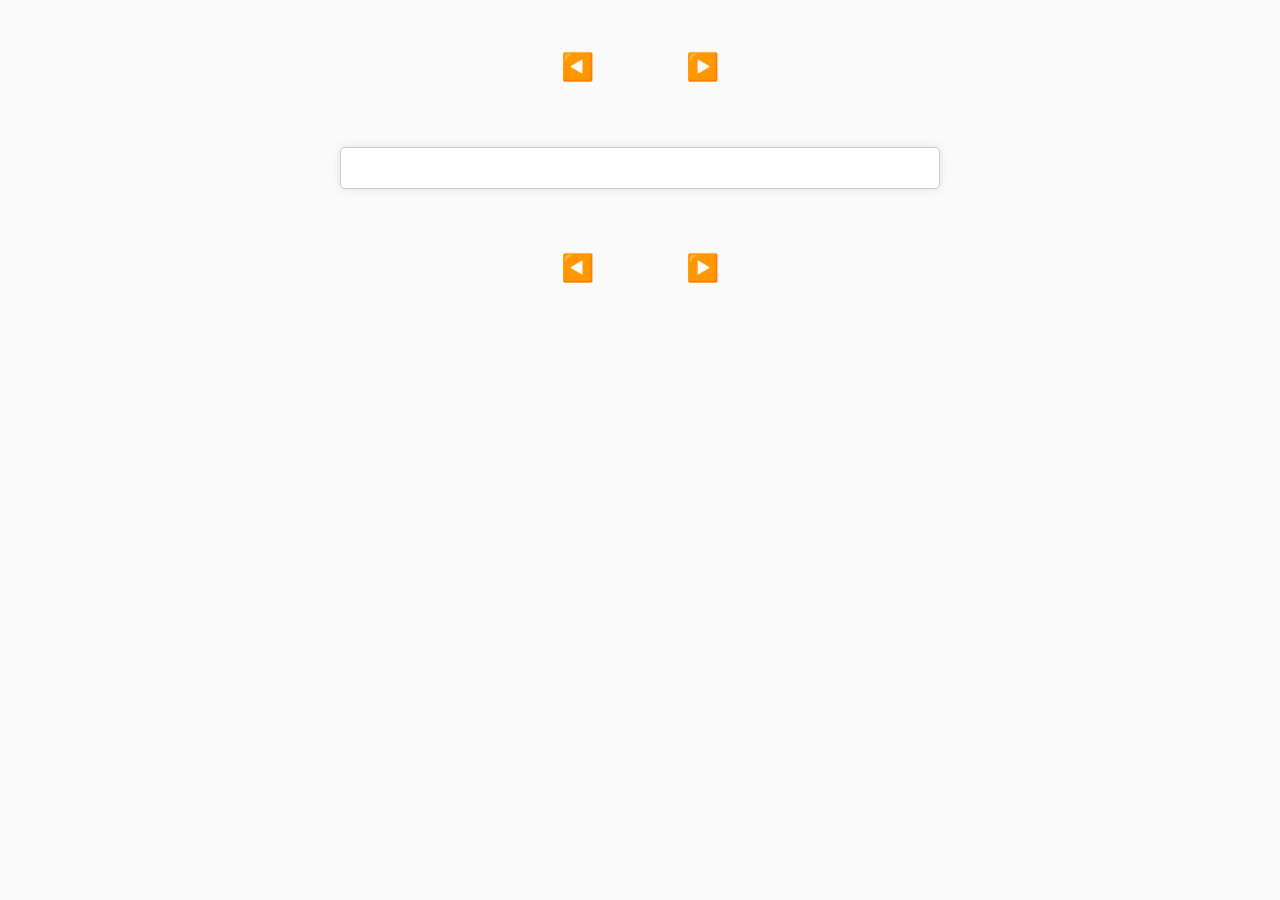
<file: bible/index.html>
<!DOCTYPE html>
<html lang="en">
<head>
    <meta charset="UTF-8">
    <meta name="viewport" content="width=device-width, user-scalable=no">
    <meta http-equiv="X-UA-Compatible" content="ie=edge" />
    <meta http-equiv="Cache-Control" content="no-cache, no-store, must-revalidate">
    <meta http-equiv="Pragma" content="no-cache">
    <meta http-equiv="Expires" content="0">
    <meta name="description" content="Библия.">
    <meta name="keywords" content="библия, javascript">
    <meta name="author" content="Kirill Savin">
    <meta property="og:title" content="Библия." />
    <meta property="og:description" content="Библия." />
    <meta property="og:image" content="https://savinkirillnick.github.io/bible/logo.jpg" />
    <meta property="og:url" content="https://savinkirillnick.github.io/bible/" />
    <meta property="og:type" content="website" />
    <meta name="twitter:card" content="summary_large_image" />
    <meta name="twitter:title" content="Библия." />
    <meta name="twitter:description" content="Библия." />
    <meta name="twitter:image" content="https://savinkirillnick.github.io/bible/logo.jpg" />
    <link rel="icon" type="image/png" href="https://savinkirillnick.github.io/bible/logo.jpg">
    <title>Библия на русском</title>
    <style>
        body {
            font-family: Arial, sans-serif;
            background-color: #fafafa;
            color: #333;
            text-align: center;
        }
        p {
            padding: 5px;
        }
        i {
            color: #666;
        }
        .screen {
            position: relative;
            max-width: 600px;
            left: 50%;
            transform: translate(-50%, 0%);
        }
        .num {
            font-size: 0.6em;
            color: #666;
            vertical-align: text-top;
        }
        .content {
            max-width: 600px;
            margin: 20px auto;
            padding: 20px;
            border: 1px solid #ccc;
            border-radius: 5px;
            background-color: white;
            box-shadow: 0 0 10px rgba(0, 0, 0, 0.1);
            text-align: left;
        }
        .controls button {
            margin: 5px;
            padding: 3vw;
            background: transparent;
            border: 0;
            font-size: min(20pt, 5vw);
            cursor: pointer;
            transition: all 0.3s ease-in-out;
        }
    </style>
    <script src="main.js"></script>
</head>
<body>

<div class="screen">
    <div class="controls top-controls">
        <button onclick="previousChapter()">◀️</button>
        <button onclick="nextChapter()">▶️</button>
    </div>
    <div class="content" id="content">

    </div>
    <div class="controls bottom-controls">
        <button onclick="previousChapter()">◀️</button>
        <button onclick="nextChapter()">▶️</button>
    </div>
</div>
<script type="text/javascript">

// Создаем экземпляр книги
const bible = new Book();

// Использование с async/await
async function displayChapter() {
  try {
    const text = await bible.showText('syno', 'byt', 0);
    document.getElementById('content').innerHTML = text;
    
    // Получаем информацию о книге
    const info = bible.getBookInfo();
    console.log('Информация о книге:', info);
    
    // Получаем список глав
    const chapters = await bible.getChaptersList();
    console.log('Доступные главы:', chapters);
    
  } catch (error) {
    console.error('Ошибка:', error);
  }
}

// Смена перевода
async function changeTranslation(newTranslation) {
  const text = await bible.showText(newTranslation, bible.book, bible.chapter);
  document.getElementById('content').innerHTML = text;
}

// Смена книги
async function changeBook(newBook) {
  const text = await bible.showText(bible.translate, newBook, '1');
  document.getElementById('content').innerHTML = text;
}

// Смена главы
async function changeChapter(newChapter) {
  const text = await bible.showText(bible.translate, bible.book, newChapter);
  document.getElementById('content').innerHTML = text;
}

// Навигация по главам
async function nextChapter() {
  const text = await bible.nextChapter();
  if (text) {
    document.getElementById('content').innerHTML = text;
  }
}

async function previousChapter() {
  const text = await bible.previousChapter();
  if (text) {
    document.getElementById('content').innerHTML = text;
  }
}

displayChapter();
</script>
</body>
</html>
</file>
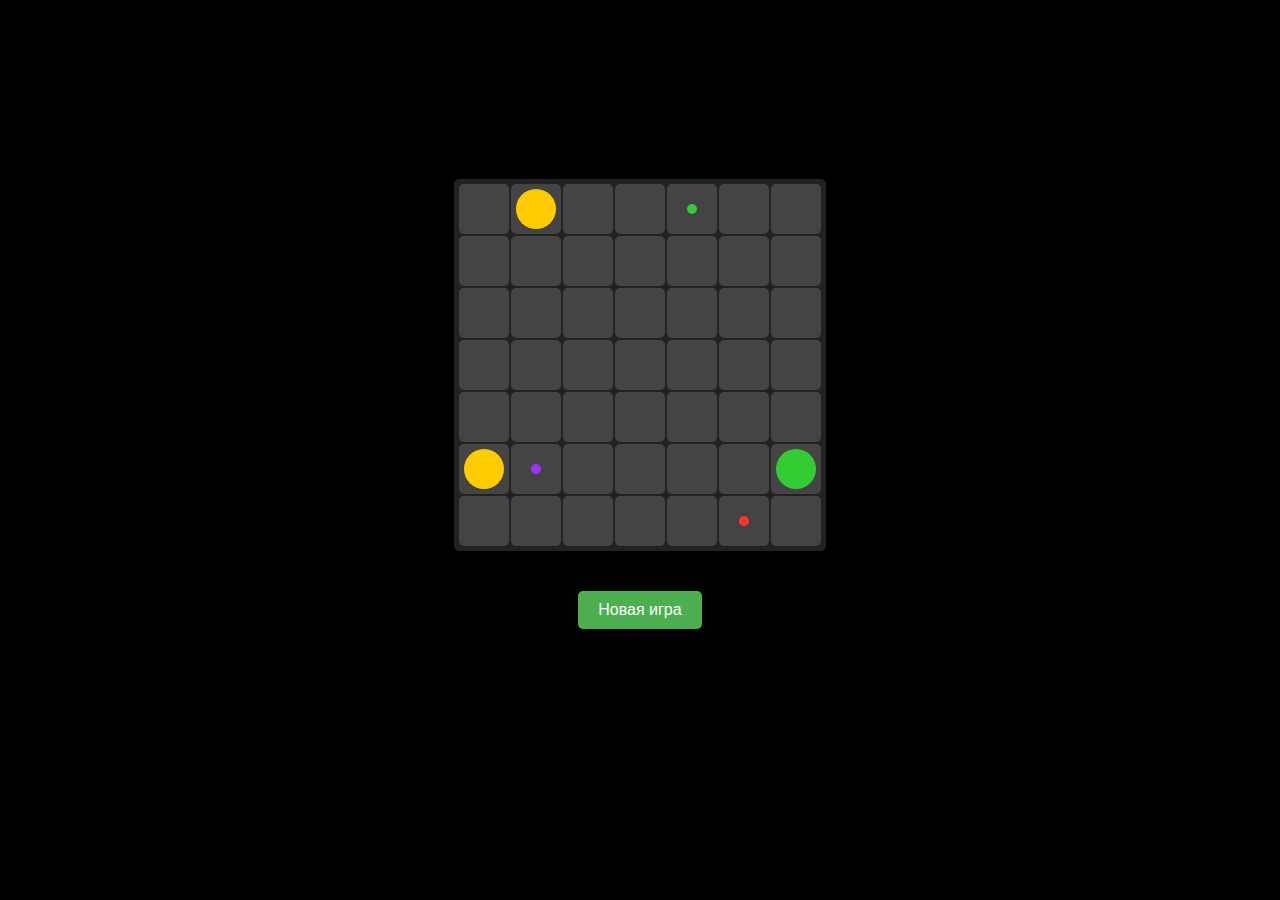
<file: color-balls/index.html>
<!DOCTYPE html>
<html lang="ru">
<head>
    <meta charset="UTF-8">
    <meta name="viewport" content="width=device-width, initial-scale=1.0">
    <title>Color balls</title>
    <style>
        body {
            font-family: Arial, sans-serif;
            display: flex;
            flex-direction: column;
            align-items: center;
            background-color: #000;
            padding: 20px;
        }
        
        .game-container {
            display: flex;
            flex-direction: column;
            align-items: center;
            gap: 20px;
        }
        
        .game-info {
            display: flex;
            justify-content: space-between;
            width: 350px;
            margin-bottom: 10px;
        }
        
        .score {
            font-size: 18px;
            font-weight: bold;
        }
        
        .game-board {
            display: grid;
            grid-template-columns: repeat(7, 50px);
            grid-template-rows: repeat(7, 50px);
            gap: 2px;
            background-color: #222;
            padding: 5px;
            border-radius: 5px;
            position: relative; /* Добавлено для корректного позиционирования */
        }
        
        .cell {
            width: 50px;
            height: 50px;
            background-color: #444;
            border-radius: 5px;
            display: flex;
            justify-content: center;
            align-items: center;
            cursor: pointer;
            position: relative;
        }
        
        .ball {
            width: 40px;
            height: 40px;
            border-radius: 50%;
            transition: all 0.3s ease;
        }
        
        .next-ball {
            width: 10px;
            height: 10px;
            border-radius: 50%;
            transition: all 0.3s ease;
        }
        .selected {
            box-shadow: 0 0 2px 2px white;
        }
        
        .controls {
            margin-top: 20px;
        }
        
        button {
            padding: 10px 20px;
            font-size: 16px;
            background-color: #4CAF50;
            color: white;
            border: none;
            border-radius: 5px;
            cursor: pointer;
        }
        
        button:hover {
            background-color: #45a049;
        }
        
        .game-over {
            position: fixed;
            top: 50%;
            left: 50%;
            transform: translate(-50%, -50%);
            background-color: rgba(0, 0, 0, 0.8);
            color: white;
            padding: 30px;
            border-radius: 10px;
            text-align: center;
            display: none;
        }

        /* Стиль для анимированного перемещения */
        .ball-moving {
            position: absolute;
            z-index: 10;
            transition: all 0.3s ease;
        }
    </style>
</head>
<body>
    <div class="game-container">
        <h1>Цветные шарики</h1>
        
        <div class="game-info">
            <div class="score">Очки: <span id="score">0</span></div>
            <div class="moves">Ход: <span id="move-count">0</span></div>
        </div>
        
        <div class="game-board" id="game-board"></div>
        
        <div class="controls">
            <button id="restart-btn">Новая игра</button>
        </div>
    </div>
    
    <div class="game-over" id="game-over">
        <h2>Игра окончена!</h2>
        <p>Ваш счет: <span id="final-score">0</span></p>
        <button onclick="restartGame()">Играть снова</button>
    </div>

    <script>
        const BOARD_SIZE = 7;
        
        const COLORS = [
            '#FF3333', // Насыщенный красный
            '#3366FF', // Насыщенный синий
            '#FFCC00', // Насыщенный желтый
            '#33CC33', // Насыщенный зеленый
            '#9933FF', // Насыщенный фиолетовый
            '#FF6600'  // Насыщенный оранжевый
                ];
        
        let gameBoard = [];
        let selectedBall = null;
        let score = 0;
        let moveCount = 0;
        let gameActive = true;
        let nextBalls = [];

        // Инициализация игры
        function initGame() {
            const boardElement = document.getElementById('game-board');
            boardElement.innerHTML = '';
            gameBoard = Array(BOARD_SIZE).fill().map(() => Array(BOARD_SIZE).fill(null));
            
            // Создаем ячейки поля
            for (let row = 0; row < BOARD_SIZE; row++) {
                for (let col = 0; col < BOARD_SIZE; col++) {
                    const cell = document.createElement('div');
                    cell.className = 'cell';
                    cell.dataset.row = row;
                    cell.dataset.col = col;
                    cell.addEventListener('click', handleCellClick);
                    boardElement.appendChild(cell);
                }
            }
            
            score = 0;
            moveCount = 0;
            gameActive = true;
            updateScore();
            document.getElementById('game-over').style.display = 'none';
            
            findNexBalls();
            // Добавляем начальные шарики
            addNewBalls();
        }

        function findNexBalls() {
            nextBalls = [];
            const emptyCells = [];
            for (let row = 0; row < BOARD_SIZE; row++) {
                for (let col = 0; col < BOARD_SIZE; col++) {
                    if (gameBoard[row][col] === null) {
                        emptyCells.push({row, col});
                    }
                }
            }
            
            if (emptyCells.length < 1) {
                endGame();
                return;
            }
            
            // Выбираем 3 случайные пустые ячейки
            for (let i = 0; i < 3; i++) {
                if (emptyCells.length === 0) break;
                
                const randomIndex = Math.floor(Math.random() * emptyCells.length);
                const {row, col} = emptyCells.splice(randomIndex, 1)[0];
                
                const colorIndex = Math.floor(Math.random() * COLORS.length);
                nextBalls.push({row, col, colorIndex});
            }
        }

        // Добавление новых шариков
        function addNewBalls() {
            if (!gameActive) return;
            
            let emptyCells = 0;
            for (let row = 0; row < BOARD_SIZE; row++) {
                for (let col = 0; col < BOARD_SIZE; col++) {
                    if (gameBoard[row][col] === null) {
                        emptyCells += 1;
                    }
                }
            }
            
            if (emptyCells < 3) {
                endGame();
                return;
            }
            
            // Ставим шарики из предыдущего набора
            for (let i = 0; i < nextBalls.length; i++) {
                const {row, col, colorIndex} = nextBalls[i];

                if (gameBoard[row][col] === null) {
                    // Очищаем ячейку от будущих шариков
                    const cell = document.querySelector(`.cell[data-row="${row}"][data-col="${col}"]`);
                    // Очищаем ячейку перед добавлением нового шарика
                    cell.innerHTML = '';

                    gameBoard[row][col] = colorIndex;
                    createBall(row, col, colorIndex);
                }
            }
            
            findNexBalls();
            createNextBall();

            // Проверяем совпадения перед увеличением счетчика ходов
            if (!checkMatches()) {
                moveCount++;
                document.getElementById('move-count').textContent = moveCount;
                
                // Проверяем, не заполнено ли все поле
                if (isBoardFull()) {
                    endGame();
                }
            }
        }

        //Отображение на поле шариков из будущего хода
        function createNextBall() {
            for (let i = 0; i < nextBalls.length; i++) {
                const {row, col, colorIndex} = nextBalls[i];
                const cell = document.querySelector(`.cell[data-row="${row}"][data-col="${col}"]`);
                // Очищаем ячейку перед добавлением нового шарика
                cell.innerHTML = '';
                const ball = document.createElement('div');
                ball.className = 'next-ball';
                ball.style.backgroundColor = COLORS[colorIndex];
                cell.appendChild(ball);
            }
        }

        // Создание шарика
        function createBall(row, col, colorIndex) {
            const cell = document.querySelector(`.cell[data-row="${row}"][data-col="${col}"]`);
            // Очищаем ячейку перед добавлением нового шарика
            cell.innerHTML = '';
            const ball = document.createElement('div');
            ball.className = 'ball';
            ball.style.backgroundColor = COLORS[colorIndex];
            cell.appendChild(ball);
        }

        // Обработка клика по ячейке
        function handleCellClick(event) {
            if (!gameActive) return;
            
            const row = parseInt(event.currentTarget.dataset.row);
            const col = parseInt(event.currentTarget.dataset.col);
            
            // Если ячейка содержит шарик
            if (gameBoard[row][col] !== null) {
                // Снимаем выделение с предыдущего шарика
                if (selectedBall) {
                    document.querySelector('.selected')?.classList.remove('selected');
                }
                
                // Выделяем новый шарик
                selectedBall = {row, col};
                event.currentTarget.classList.add('selected');
            }
            // Если ячейка пустая и есть выделенный шарик
            else if (selectedBall) {
                // Проверяем, можно ли переместить шарик
                const path = findPath(selectedBall.row, selectedBall.col, row, col);
                if (path) {
                    moveBall(selectedBall.row, selectedBall.col, row, col);
                    document.querySelector('.selected')?.classList.remove('selected');
                    selectedBall = null;
                }
            }
        }

        // Поиск пути перемещения (возвращает путь или null)
        function findPath(fromRow, fromCol, toRow, toCol) {
            // Используем алгоритм поиска в ширину для нахождения пути
            const queue = [{row: fromRow, col: fromCol, path: []}];
            const visited = new Set();
            visited.add(`${fromRow},${fromCol}`);
            
            const directions = [
                {dr: -1, dc: 0}, // вверх
                {dr: 1, dc: 0},  // вниз
                {dr: 0, dc: -1}, // влево
                {dr: 0, dc: 1}   // вправо
            ];
            
            while (queue.length > 0) {
                const current = queue.shift();
                
                if (current.row === toRow && current.col === toCol) {
                    return current.path; // Возвращаем весь путь
                }
                
                for (const dir of directions) {
                    const newRow = current.row + dir.dr;
                    const newCol = current.col + dir.dc;
                    const key = `${newRow},${newCol}`;
                    
                    if (newRow >= 0 && newRow < BOARD_SIZE && 
                        newCol >= 0 && newCol < BOARD_SIZE && 
                        !visited.has(key) && 
                        (gameBoard[newRow][newCol] === null || 
                        (newRow === fromRow && newCol === fromCol))) {
                        
                        visited.add(key);
                        queue.push({
                            row: newRow,
                            col: newCol,
                            path: [...current.path, {row: newRow, col: newCol}] // Сохраняем путь
                        });
                    }
                }
            }
            
            return null; // Путь не найден
        }

        // Проверка возможности перемещения (обертка для совместимости)
        function isValidMove(fromRow, fromCol, toRow, toCol) {
            return findPath(fromRow, fromCol, toRow, toCol) !== null;
        }

        // Перемещение шарика по пути
        function moveBall(fromRow, fromCol, toRow, toCol) {
            const path = findPath(fromRow, fromCol, toRow, toCol);
            if (!path) return;
            
            const colorIndex = gameBoard[fromRow][fromCol];
            gameBoard[fromRow][fromCol] = null;
            
            // Получаем элементы DOM
            const fromCell = document.querySelector(`.cell[data-row="${fromRow}"][data-col="${fromCol}"]`);
            const ball = fromCell.querySelector('.ball');
            
            // Создаем клон шарика для анимации
            const movingBall = ball.cloneNode(true);
            movingBall.classList.add('ball-moving');
            
            // Позиционируем шарик для анимации
            const boardRect = document.getElementById('game-board').getBoundingClientRect();
            
            movingBall.style.position = 'absolute';
            movingBall.style.width = `${ball.offsetWidth}px`;
            movingBall.style.height = `${ball.offsetHeight}px`;
            
            document.getElementById('game-board').appendChild(movingBall);
            
            // Скрываем оригинальный шарик
            ball.style.visibility = 'hidden';
            
            // Функция для анимации перемещения по точкам пути
            function animateAlongPath(pathPoints, currentIndex = 0) {
                if (currentIndex >= pathPoints.length) {
                    // Анимация завершена
                    completeMove();
                    return;
                }
                
                const point = pathPoints[currentIndex];
                const cell = document.querySelector(`.cell[data-row="${point.row}"][data-col="${point.col}"]`);
                const cellRect = cell.getBoundingClientRect();
                
                // Плавное перемещение к следующей точке
                movingBall.style.left = `${cellRect.left - boardRect.left}px`;
                movingBall.style.top = `${cellRect.top - boardRect.top}px`;
                
                // Рекурсивно вызываем для следующей точки с задержкой
                setTimeout(() => {
                    animateAlongPath(pathPoints, currentIndex + 1);
                }, 50); // Задержка между перемещениями к следующим точкам
            }
            
            // Функция завершения перемещения
            function completeMove() {
                // Устанавливаем шарик в целевую ячейку
                gameBoard[toRow][toCol] = colorIndex;
                
                // Удаляем анимированный шарик
                document.getElementById('game-board').removeChild(movingBall);
                
                // Удаляем оригинальный шарик
                fromCell.removeChild(ball);
                
                // Создаем шарик в новой ячейке
                createBall(toRow, toCol, colorIndex);
                
                addNewBalls();
            }
            
            // Начинаем анимацию с начальной позиции
            const fullPath = [{row: fromRow, col: fromCol}, ...path];
            animateAlongPath(fullPath);
        }

        // Проверка совпадений (3+ шариков одного цвета)
        function checkMatches() {
            const matches = [];
            
            // Проверка по горизонтали
            for (let row = 0; row < BOARD_SIZE; row++) {
                for (let col = 0; col < BOARD_SIZE - 2; col++) {
                    if (gameBoard[row][col] !== null &&
                        gameBoard[row][col] === gameBoard[row][col + 1] &&
                        gameBoard[row][col] === gameBoard[row][col + 2]) {
                        
                        let length = 3;
                        while (col + length < BOARD_SIZE && 
                               gameBoard[row][col + length] === gameBoard[row][col]) {
                            length++;
                        }
                        
                        for (let i = 0; i < length; i++) {
                            matches.push({row, col: col + i});
                        }
                    }
                }
            }
            
            // Проверка по вертикали
            for (let col = 0; col < BOARD_SIZE; col++) {
                for (let row = 0; row < BOARD_SIZE - 2; row++) {
                    if (gameBoard[row][col] !== null &&
                        gameBoard[row][col] === gameBoard[row + 1][col] &&
                        gameBoard[row][col] === gameBoard[row + 2][col]) {
                        
                        let length = 3;
                        while (row + length < BOARD_SIZE && 
                               gameBoard[row + length][col] === gameBoard[row][col]) {
                            length++;
                        }
                        
                        for (let i = 0; i < length; i++) {
                            matches.push({row: row + i, col});
                        }
                    }
                }
            }
            
            // Проверка по диагонали (сверху-слева направо-вниз)
            for (let row = 0; row < BOARD_SIZE - 2; row++) {
                for (let col = 0; col < BOARD_SIZE - 2; col++) {
                    if (gameBoard[row][col] !== null &&
                        gameBoard[row][col] === gameBoard[row + 1][col + 1] &&
                        gameBoard[row][col] === gameBoard[row + 2][col + 2]) {
                        
                        let length = 3;
                        while (row + length < BOARD_SIZE && 
                            col + length < BOARD_SIZE && 
                            gameBoard[row + length][col + length] === gameBoard[row][col]) {
                            length++;
                        }
                        
                        for (let i = 0; i < length; i++) {
                            matches.push({row: row + i, col: col + i});
                        }
                    }
                }
            }
            
            // Проверка по диагонали (сверху-справа налево-вниз)
            for (let row = 0; row < BOARD_SIZE - 2; row++) {
                for (let col = 2; col < BOARD_SIZE; col++) {
                    if (gameBoard[row][col] !== null &&
                        gameBoard[row][col] === gameBoard[row + 1][col - 1] &&
                        gameBoard[row][col] === gameBoard[row + 2][col - 2]) {
                        
                        let length = 3;
                        while (row + length < BOARD_SIZE && 
                            col - length >= 0 && 
                            gameBoard[row + length][col - length] === gameBoard[row][col]) {
                            length++;
                        }
                        
                        for (let i = 0; i < length; i++) {
                            matches.push({row: row + i, col: col - i});
                        }
                    }
                }
            }

            // Удаляем дубликаты
            const uniqueMatches = matches.filter((match, index, self) =>
                index === self.findIndex(m => m.row === match.row && m.col === match.col)
            );
            
            // Удаляем совпадающие шарики
            if (uniqueMatches.length > 0) {
                uniqueMatches.forEach(({row, col}) => {
                    gameBoard[row][col] = null;
                    const cell = document.querySelector(`.cell[data-row="${row}"][data-col="${col}"]`);
                    // Полностью очищаем ячейку
                    cell.innerHTML = '';
                });
                
                // Добавляем очки
                score += uniqueMatches.length * 10;
                updateScore();
                
                return true; // Найдены совпадения
            }
            
            return false; // Совпадений не найдено
        }

        // Проверка, заполнено ли все поле
        function isBoardFull() {
            for (let row = 0; row < BOARD_SIZE; row++) {
                for (let col = 0; col < BOARD_SIZE; col++) {
                    if (gameBoard[row][col] === null) {
                        return false;
                    }
                }
            }
            return true;
        }

        // Обновление счета
        function updateScore() {
            document.getElementById('score').textContent = score;
        }

        // Конец игры
        function endGame() {
            gameActive = false;
            document.getElementById('final-score').textContent = score;
            document.getElementById('game-over').style.display = 'block';
        }

        // Перезапуск игры
        function restartGame() {
            initGame();
        }

        // Инициализация игры при загрузке
        document.addEventListener('DOMContentLoaded', () => {
            initGame();
            document.getElementById('restart-btn').addEventListener('click', restartGame);
        });
    </script>
</body>
</html>
</file>
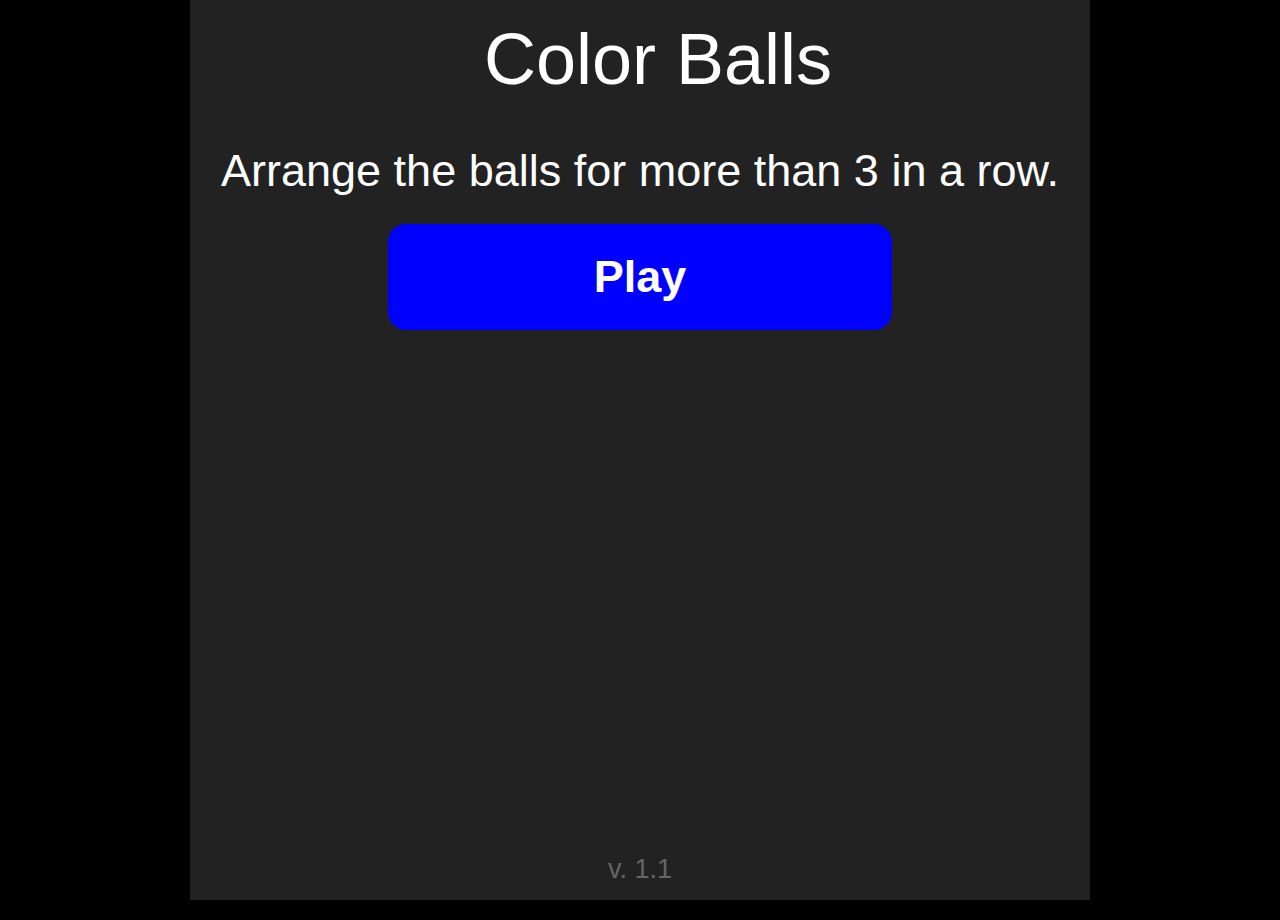
<file: colored-balls/index.html>
<!DOCTYPE html>
<html lang="en">
<head>
    <meta charset="UTF-8">
    <meta name="viewport" content="width=device-width, user-scalable=no">
    <meta http-equiv="X-UA-Compatible" content="ie=edge" />
    <meta http-equiv="Cache-Control" content="no-cache, no-store, must-revalidate">
    <meta http-equiv="Pragma" content="no-cache">
    <meta http-equiv="Expires" content="0">
    <meta name="description" content="Move balls to set three or more balls in a row.">
    <meta name="keywords" content="color, balls, puzzle, game, javascript">
    <meta name="author" content="Kirill Savin">
    <meta property="og:title" content="Colored Balls" />
    <meta property="og:description" content="Move balls to set three or more balls in a row." />
    <meta property="og:image" content="" />
    <meta property="og:url" content="https://savinkirillnick.github.io/color-balls/" />
    <meta property="og:type" content="website" />
    <meta name="twitter:card" content="summary_large_image" />
    <meta name="twitter:title" content="Colored Balls" />
    <meta name="twitter:description" content="Move balls to set three or more balls in a row." />
    <meta name="twitter:image" content="" />
    <link rel="icon" type="image/png" href="">
    <title>Colored Balls</title>
    <style type="text/css">
body {
    margin: 0;
    padding: 0;
    box-sizing: border-box;
    align-items: center;
    justify-content: center;
    height: 100vh;
    font-family: sans-serif;
    background-color: black;
    user-select: none;
    -webkit-user-select: none;
    -moz-user-select: none;
    -ms-user-select: none;
}
p {
    margin: 10px;
    padding: 0;
}
.fullscreen-game {
    position: fixed;
    top: 0;
    left: 0;
    width: 100%;
    height: 100%;
    display: flex;
    flex-direction: column;
    align-items: center;
    text-align: center;
    font-family: Arial, sans-serif;
    background-color: black;
}
.game {
    position: relative;
    background-color: #222;
    width: 100vmin;
    height: 100vmin;
    color: white;
}
.menu-button {
    top: 0px;
    left: 0px;
    text-align: left;
    position: absolute;
}
.menu {
    color: #fff;
    z-index: 1000;
}
.congratulation-name {
    width: 100%;
    height: auto;
    text-align: center;
}
.congratulation-desc {
    width: auto;
    height: auto;
}
.congratulation-button {
    width: 50%;
    height: auto;
    background-color: blue;
    text-align: center;
    color: white;
    font-weight: bold;
}
.game-board {
    position: relative; /* Добавлено для корректного позиционирования */
    display: grid;
    background-color: #222;
}
.menu {
    display: none;
    position: absolute;
    background-color: rgba(17, 17, 17, 0.75);
}
.menu-button {
    display: none;
    color: white;
    box-sizing: border-box;
    padding: 2vw;
}
.controls, .score, .moves  {
    display: flex;
}
.controls {
    justify-content: start;
}
.score {
    justify-content: start;
}
.moves {
    justify-content: end;
}
.small {
    position: absolute;
    left: 50%;
    top: 100%;
    transform: translate(-50%, -150%);
    color: #666;
}
.cell {
    background-color: #444;
    display: flex;
    justify-content: center;
    align-items: center;
    cursor: pointer;
    position: relative;
}
.ball {
    border-radius: 50%;
    transition: all 0.3s ease;
}
.next-ball {
    border-radius: 50%;
    transition: all 0.3s ease;
}

/* sizes */
.small {
    font-size: 3vh;
}
.menu {
    font-size: 5vh;
    width: 70vh;
    border-radius: 5vh;
    padding: 3vh;
    left: 5vh;
    top: 15vh;
}
.menu-button {
    padding: 3vh;
}
.controls, .score, .moves {
    font-size: 5vh;
    padding: 3vh;
}
.congratulation-button {
    font-size: 5vh;
    padding: 3vh;
    border-radius: 2vh;
    margin: 1vh auto;
}
.congratulation-desc {
    font-size: 5vh;
    margin: 1vh;
    padding: 2vh;
}
.congratulation-name {
    font-size: 8vh;
    padding: 2vh;
}
.game-board {
    grid-template-columns: repeat(7, 13vh);
    grid-template-rows: repeat(7, 13vh);
    gap: 1vh;
    padding: 1.5vh;
}
.cell {
    border-radius: 2vh;
    width: 13vh;
    height: 13vh;
}
.ball {
    width: 10vh;
    height: 10vh;
}
.next-ball {
    width: 2.5vh;
    height: 2.5vh;
}
.selected {
    box-shadow: 0 0 0.5vh 0.5vh white;
    z-index: 1000;
}


@media (orientation: landscape) {
    .game {
        height: 100vh;
        width: 100vh;
    }
    .fullscreen-game {
        flex-direction: column;
    }
    .menu-button {
        position: fixed;
        top: 0;
        left: 0;
        width: auto;
        height: 100vh;
        flex-direction: column;
        justify-content: flex-start;
        z-index: 1000;
    }
    .score {
        justify-content: start;
        align-items: center;
    }
    .controls {
        justify-content: start;
    }
    .moves {
        justify-content: start;
        align-items: end;
    }

  /* sizes */
  .small {
      font-size: 3vh;
  }
  .menu {
      font-size: 5vh;
      width: 70vh;
      border-radius: 5vh;
      padding: 3vh;
      left: 5vh;
      top: 15vh;
  }
  .menu-button {
      padding: 3vh;
  }
  .controls, .score, .moves {
        height: 33.3333%;
        font-size: 5vh;
        margin: 2vh 0;
        padding: 3vh;
  }
  .congratulation-button {
      font-size: 5vh;
      padding: 3vh;
      border-radius: 2vh;
      margin: 1vh auto;
  }
  .congratulation-desc {
      font-size: 5vh;
      margin: 1vh;
      padding: 2vh;
  }
  .congratulation-name {
      font-size: 8vh;
      padding: 2vh;
  }
  .game-board {
      grid-template-columns: repeat(7, 13vh);
      grid-template-rows: repeat(7, 13vh);
      gap: 1vh;
      padding: 1.5vh;
  }
  .cell {
      border-radius: 2vh;
      width: 13vh;
      height: 13vh;
  }
  .ball {
      width: 10vh;
      height: 10vh;
  }
  .next-ball {
      width: 2.5vh;
      height: 2.5vh;
  }
  .selected {
      box-shadow: 0 0 0.5vh 0.5vh white;
  }
}

@media (orientation: portrait) {

    .game {
        height: 100vw;
        width: 100vw;
    }
    .fullscreen-game {
        flex-direction: row;
    }
    .menu-button {
        position: fixed;
        top: 0;
        left: 0;
        width: 100vw;
        height: auto;
        flex-direction: row;
        justify-content: space-around;
        z-index: 1000;
    }
    .controls, .score, .moves {
        flex: 1;
    }
    .score {
      justify-content: center;
    }
    .moves {
        justify-content: end;
    }

  /* sizes */
  .small {
      font-size: 3vw;
  }
  .menu {
      font-size: 5vw;
      width: 70vw;
      border-radius: 5vw;
      padding: 3vw;
      left: 5vw;
      top: 15vw;
  }
  .menu-button {
      padding: 3vw;
  }
  .controls, .score, .moves {
      font-size: 5vw;
      margin: 0 2vw;
      padding: 3vw;
  }
  .congratulation-button {
      font-size: 5vw;
      padding: 3vw;
      border-radius: 2vw;
      margin: 1vw auto;
  }
  .congratulation-desc {
      font-size: 5vw;
      margin: 1vw;
      padding: 2vw;
  }
  .congratulation-name {
      font-size: 8vw;
      padding: 2vw;
  }
  .game-board {
      grid-template-columns: repeat(7, 13vw);
      grid-template-rows: repeat(7, 13vw);
      gap: 1vw;
      padding: 1.5vw;
  }
  .cell {
      border-radius: 2vw;
      width: 13vw;
      height: 13vw;
  }
  .ball {
      width: 10vw;
      height: 10vw;
  }
  .next-ball {
      width: 2.5vw;
      height: 2.5vw;
  }
  .selected {
      box-shadow: 0 0 0.5vw 0.5vw white;
  }
}
    </style>
</head>
<body>

    <div id="myGame" class="fullscreen-game">
        <div id="main-menu" class="game">
            <div class="congratulation-name">
                Color Balls
            </div>
            <div class="congratulation-desc">
                Arrange the balls for more than 3 in a row.
            </div>
            <div id="run_button" class="congratulation-button" onclick="runGame()">
                Play
            </div>
            <div class="small">
                v. 1.1
            </div>
        </div>
        <div id="game" class="game" style="display: none;">
            <div class="game-board" id="game-board"></div>
        </div>
    </div>
    <div class="menu-button" id="menu-button">
        <div class="controls" id="button" onclick="show_hide_menu(); return false;">⚙️</div>
        <div class="score" id="score">⭐ 0</div>
        <div class="moves" id="moves">↔️ 0</div>
    </div>
    <div class="menu" id="menu">
        <p onclick="runGame(); return false;">New Game</p>
    </div>
    <div class="game-over" id="game-over">
        <h2>Game Over!</h2>
        <p>Your scores: <span id="final-score">0</span></p>
    </div>

    <script>
        const BOARD_SIZE = 7;

        const COLORS = [
            '#FF0066', // Насыщенный красный
            '#3366FF', // Насыщенный синий
            '#FFCC00', // Насыщенный желтый
            '#33CC33', // Насыщенный зеленый
            '#9933FF', // Насыщенный фиолетовый
            '#FF6600'  // Насыщенный оранжевый
        ];

        let gameBoard = [];
        let selectedBall = null;
        let score = 0;
        let moveCount = 0;
        let gameActive = true;
        let nextBalls = [];

        // Инициализация игры
        function initGame() {

            const boardElement = document.getElementById('game-board');
            boardElement.innerHTML = '';
            gameBoard = Array(BOARD_SIZE).fill().map(() => Array(BOARD_SIZE).fill(null));

            // Создаем ячейки поля
            for (let row = 0; row < BOARD_SIZE; row++) {
                for (let col = 0; col < BOARD_SIZE; col++) {
                    const cell = document.createElement('div');
                    cell.className = 'cell';
                    cell.dataset.row = row;
                    cell.dataset.col = col;
                    cell.addEventListener('click', handleCellClick);
                    boardElement.appendChild(cell);
                }
            }

            score = 0;
            moveCount = 0;
            gameActive = true;
            updateScore();
            document.getElementById('game-over').style.display = 'none';

            findNexBalls();
            // Добавляем начальные шарики
            addNewBalls();
        }

        function findNexBalls() {
            nextBalls = [];
            const emptyCells = [];
            for (let row = 0; row < BOARD_SIZE; row++) {
                for (let col = 0; col < BOARD_SIZE; col++) {
                    if (gameBoard[row][col] === null) {
                        emptyCells.push({row, col});
                    }
                }
            }

            if (emptyCells.length < 1) {
                endGame();
                return;
            }

            // Выбираем 3 случайные пустые ячейки
            for (let i = 0; i < 3; i++) {
                if (emptyCells.length === 0) break;

                const randomIndex = Math.floor(Math.random() * emptyCells.length);
                const {row, col} = emptyCells.splice(randomIndex, 1)[0];

                const colorIndex = Math.floor(Math.random() * COLORS.length);
                nextBalls.push({row, col, colorIndex});
            }
        }

        // Добавление новых шариков
        function addNewBalls() {
            if (!gameActive) return;

            let emptyCells = 0;
            for (let row = 0; row < BOARD_SIZE; row++) {
                for (let col = 0; col < BOARD_SIZE; col++) {
                    if (gameBoard[row][col] === null) {
                        emptyCells += 1;
                    }
                }
            }

            if (emptyCells < 3) {
                endGame();
                return;
            }

            // Ставим шарики из предыдущего набора
            for (let i = 0; i < nextBalls.length; i++) {
                const {row, col, colorIndex} = nextBalls[i];

                if (gameBoard[row][col] === null) {
                    // Очищаем ячейку от будущих шариков
                    const cell = document.querySelector(`.cell[data-row="${row}"][data-col="${col}"]`);
                    // Очищаем ячейку перед добавлением нового шарика
                    cell.innerHTML = '';

                    gameBoard[row][col] = colorIndex;
                    createBall(row, col, colorIndex);
                }
            }

            findNexBalls();
            createNextBall();

            moveCount++;
            document.getElementById('moves').textContent = `↔️ ${moveCount}`;

setTimeout(() => {
            // Проверяем совпадения перед увеличением счетчика ходов
            if (!checkMatches()) {

                // Проверяем, не заполнено ли все поле
                if (isBoardFull()) {
                    endGame();
                }
            }
}, 200);
        }

        //Отображение на поле шариков из будущего хода
        function createNextBall() {
            for (let i = 0; i < nextBalls.length; i++) {
                const {row, col, colorIndex} = nextBalls[i];
                const cell = document.querySelector(`.cell[data-row="${row}"][data-col="${col}"]`);
                // Очищаем ячейку перед добавлением нового шарика
                cell.innerHTML = '';
                const ball = document.createElement('div');
                ball.className = 'next-ball';
                ball.style.backgroundColor = COLORS[colorIndex];
                cell.appendChild(ball);
            }
        }

        // Создание шарика
        function createBall(row, col, colorIndex) {
            const cell = document.querySelector(`.cell[data-row="${row}"][data-col="${col}"]`);
            // Очищаем ячейку перед добавлением нового шарика
            cell.innerHTML = '';
            const ball = document.createElement('div');
            ball.className = 'ball';
            ball.style.backgroundColor = COLORS[colorIndex];
            cell.appendChild(ball);
        }

        // Обработка клика по ячейке
        function handleCellClick(event) {
            if (!gameActive) return;

            const row = parseInt(event.currentTarget.dataset.row);
            const col = parseInt(event.currentTarget.dataset.col);

            // Если ячейка содержит шарик
            if (gameBoard[row][col] !== null) {
                // Снимаем выделение с предыдущего шарика
                if (selectedBall) {
                    document.querySelector('.selected')?.classList.remove('selected');
                }

                // Выделяем новый шарик
                selectedBall = {row, col};
                event.currentTarget.classList.add('selected');
            }
            // Если ячейка пустая и есть выделенный шарик
            else if (selectedBall) {
                // Проверяем, можно ли переместить шарик
                const path = findPath(selectedBall.row, selectedBall.col, row, col);
                if (path) {
                    moveBall(selectedBall.row, selectedBall.col, row, col);
                    document.querySelector('.selected')?.classList.remove('selected');
                    selectedBall = null;
                }
            }
        }

        // Поиск пути перемещения (возвращает путь или null)
        function findPath(fromRow, fromCol, toRow, toCol) {
            // Используем алгоритм поиска в ширину для нахождения пути
            const queue = [{row: fromRow, col: fromCol, path: []}];
            const visited = new Set();
            visited.add(`${fromRow},${fromCol}`);

            const directions = [
                {dr: -1, dc: 0}, // вверх
                {dr: 1, dc: 0},  // вниз
                {dr: 0, dc: -1}, // влево
                {dr: 0, dc: 1}   // вправо
            ];

            while (queue.length > 0) {
                const current = queue.shift();

                if (current.row === toRow && current.col === toCol) {
                    return current.path; // Возвращаем весь путь
                }

                for (const dir of directions) {
                    const newRow = current.row + dir.dr;
                    const newCol = current.col + dir.dc;
                    const key = `${newRow},${newCol}`;

                    if (newRow >= 0 && newRow < BOARD_SIZE &&
                        newCol >= 0 && newCol < BOARD_SIZE &&
                        !visited.has(key) &&
                        (gameBoard[newRow][newCol] === null ||
                        (newRow === fromRow && newCol === fromCol))) {

                        visited.add(key);
                        queue.push({
                            row: newRow,
                            col: newCol,
                            path: [...current.path, {row: newRow, col: newCol}] // Сохраняем путь
                        });
                    }
                }
            }

            return null; // Путь не найден
        }

        // Проверка возможности перемещения (обертка для совместимости)
        function isValidMove(fromRow, fromCol, toRow, toCol) {
            return findPath(fromRow, fromCol, toRow, toCol) !== null;
        }

        // Перемещение шарика по пути
        function moveBall(fromRow, fromCol, toRow, toCol) {
            const path = findPath(fromRow, fromCol, toRow, toCol);
            if (!path) return;

            const colorIndex = gameBoard[fromRow][fromCol];
            gameBoard[fromRow][fromCol] = null;

            // Получаем элементы DOM
            const fromCell = document.querySelector(`.cell[data-row="${fromRow}"][data-col="${fromCol}"]`);
            const ball = fromCell.querySelector('.ball');

            // Создаем клон шарика для анимации
            const movingBall = ball.cloneNode(true);
            movingBall.classList.add('ball-moving');

            // Позиционируем шарик для анимации
            const boardRect = document.getElementById('game-board').getBoundingClientRect();

            movingBall.style.position = 'absolute';
            movingBall.style.width = `${ball.offsetWidth}px`;
            movingBall.style.height = `${ball.offsetHeight}px`;

            document.getElementById('game-board').appendChild(movingBall);

            // Скрываем оригинальный шарик
            ball.style.visibility = 'hidden';

            // Функция для анимации перемещения по точкам пути
            function animateAlongPath(pathPoints, currentIndex = 0) {
                if (currentIndex >= pathPoints.length) {
                    // Анимация завершена
                    completeMove();
                    return;
                }

                const point = pathPoints[currentIndex];
                const cell = document.querySelector(`.cell[data-row="${point.row}"][data-col="${point.col}"]`);
                const cellRect = cell.getBoundingClientRect();

                // Плавное перемещение к следующей точке
                movingBall.style.left = `${cellRect.left - boardRect.left}px`;
                movingBall.style.top = `${cellRect.top - boardRect.top}px`;

                // Рекурсивно вызываем для следующей точки с задержкой
                setTimeout(() => {
                    animateAlongPath(pathPoints, currentIndex + 1);
                }, 50); // Задержка между перемещениями к следующим точкам
            }

            // Функция завершения перемещения
            function completeMove() {
                // Устанавливаем шарик в целевую ячейку
                gameBoard[toRow][toCol] = colorIndex;

                // Удаляем анимированный шарик
                document.getElementById('game-board').removeChild(movingBall);

                // Удаляем оригинальный шарик
                fromCell.removeChild(ball);

                // Создаем шарик в новой ячейке
                createBall(toRow, toCol, colorIndex);

                addNewBalls();
            }

            // Начинаем анимацию с начальной позиции
            const fullPath = [{row: fromRow, col: fromCol}, ...path];
            animateAlongPath(fullPath);
        }

        // Проверка совпадений (3+ шариков одного цвета)
        function checkMatches() {
            const matches = [];

            // Проверка по горизонтали
            for (let row = 0; row < BOARD_SIZE; row++) {
                for (let col = 0; col < BOARD_SIZE - 2; col++) {
                    if (gameBoard[row][col] !== null &&
                        gameBoard[row][col] === gameBoard[row][col + 1] &&
                        gameBoard[row][col] === gameBoard[row][col + 2]) {

                        let length = 3;
                        while (col + length < BOARD_SIZE &&
                               gameBoard[row][col + length] === gameBoard[row][col]) {
                            length++;
                        }

                        for (let i = 0; i < length; i++) {
                            matches.push({row, col: col + i});
                        }
                    }
                }
            }

            // Проверка по вертикали
            for (let col = 0; col < BOARD_SIZE; col++) {
                for (let row = 0; row < BOARD_SIZE - 2; row++) {
                    if (gameBoard[row][col] !== null &&
                        gameBoard[row][col] === gameBoard[row + 1][col] &&
                        gameBoard[row][col] === gameBoard[row + 2][col]) {

                        let length = 3;
                        while (row + length < BOARD_SIZE &&
                               gameBoard[row + length][col] === gameBoard[row][col]) {
                            length++;
                        }

                        for (let i = 0; i < length; i++) {
                            matches.push({row: row + i, col});
                        }
                    }
                }
            }

            // Проверка по диагонали (сверху-слева направо-вниз)
            for (let row = 0; row < BOARD_SIZE - 2; row++) {
                for (let col = 0; col < BOARD_SIZE - 2; col++) {
                    if (gameBoard[row][col] !== null &&
                        gameBoard[row][col] === gameBoard[row + 1][col + 1] &&
                        gameBoard[row][col] === gameBoard[row + 2][col + 2]) {

                        let length = 3;
                        while (row + length < BOARD_SIZE &&
                            col + length < BOARD_SIZE &&
                            gameBoard[row + length][col + length] === gameBoard[row][col]) {
                            length++;
                        }

                        for (let i = 0; i < length; i++) {
                            matches.push({row: row + i, col: col + i});
                        }
                    }
                }
            }

            // Проверка по диагонали (сверху-справа налево-вниз)
            for (let row = 0; row < BOARD_SIZE - 2; row++) {
                for (let col = 2; col < BOARD_SIZE; col++) {
                    if (gameBoard[row][col] !== null &&
                        gameBoard[row][col] === gameBoard[row + 1][col - 1] &&
                        gameBoard[row][col] === gameBoard[row + 2][col - 2]) {

                        let length = 3;
                        while (row + length < BOARD_SIZE &&
                            col - length >= 0 &&
                            gameBoard[row + length][col - length] === gameBoard[row][col]) {
                            length++;
                        }

                        for (let i = 0; i < length; i++) {
                            matches.push({row: row + i, col: col - i});
                        }
                    }
                }
            }

            // Удаляем дубликаты
            const uniqueMatches = matches.filter((match, index, self) =>
                index === self.findIndex(m => m.row === match.row && m.col === match.col)
            );

            // Удаляем совпадающие шарики
            if (uniqueMatches.length > 0) {
                uniqueMatches.forEach(({row, col}) => {
                    gameBoard[row][col] = null;
                    const cell = document.querySelector(`.cell[data-row="${row}"][data-col="${col}"]`);
                    // Полностью очищаем ячейку
                    cell.innerHTML = '';
                });

                // Добавляем очки
                score += 30 + (uniqueMatches.length - 3) * 20;
                updateScore();

                return true; // Найдены совпадения
            }

            return false; // Совпадений не найдено
        }

        // Проверка, заполнено ли все поле
        function isBoardFull() {
            for (let row = 0; row < BOARD_SIZE; row++) {
                for (let col = 0; col < BOARD_SIZE; col++) {
                    if (gameBoard[row][col] === null) {
                        return false;
                    }
                }
            }
            return true;
        }

        // Обновление счета
        function updateScore() {
            document.getElementById('score').textContent = `⭐ ${score}`;
        }

        // Конец игры
        function endGame() {
            gameActive = false;
            document.getElementById('final-score').textContent = score;
            document.getElementById('game-over').style.display = 'block';
        }

        // Перезапуск игры
        function restartGame() {
            initGame();
        }

        function runGame() {
            document.getElementById('main-menu').style.display = 'none';
            document.getElementById('game').style.display = 'block';
            document.getElementById('menu-button').style.display = 'flex';
            document.getElementById('menu').style.display = 'none';
            initGame();
        }

        function show_hide_menu(){
            if (document.getElementById('menu').style.display == 'block') {
                document.getElementById('menu').style.display = 'none';
            } else {
                document.getElementById('menu').style.display = 'block';
            }
        }

    </script>
</body>
</html>
</file>
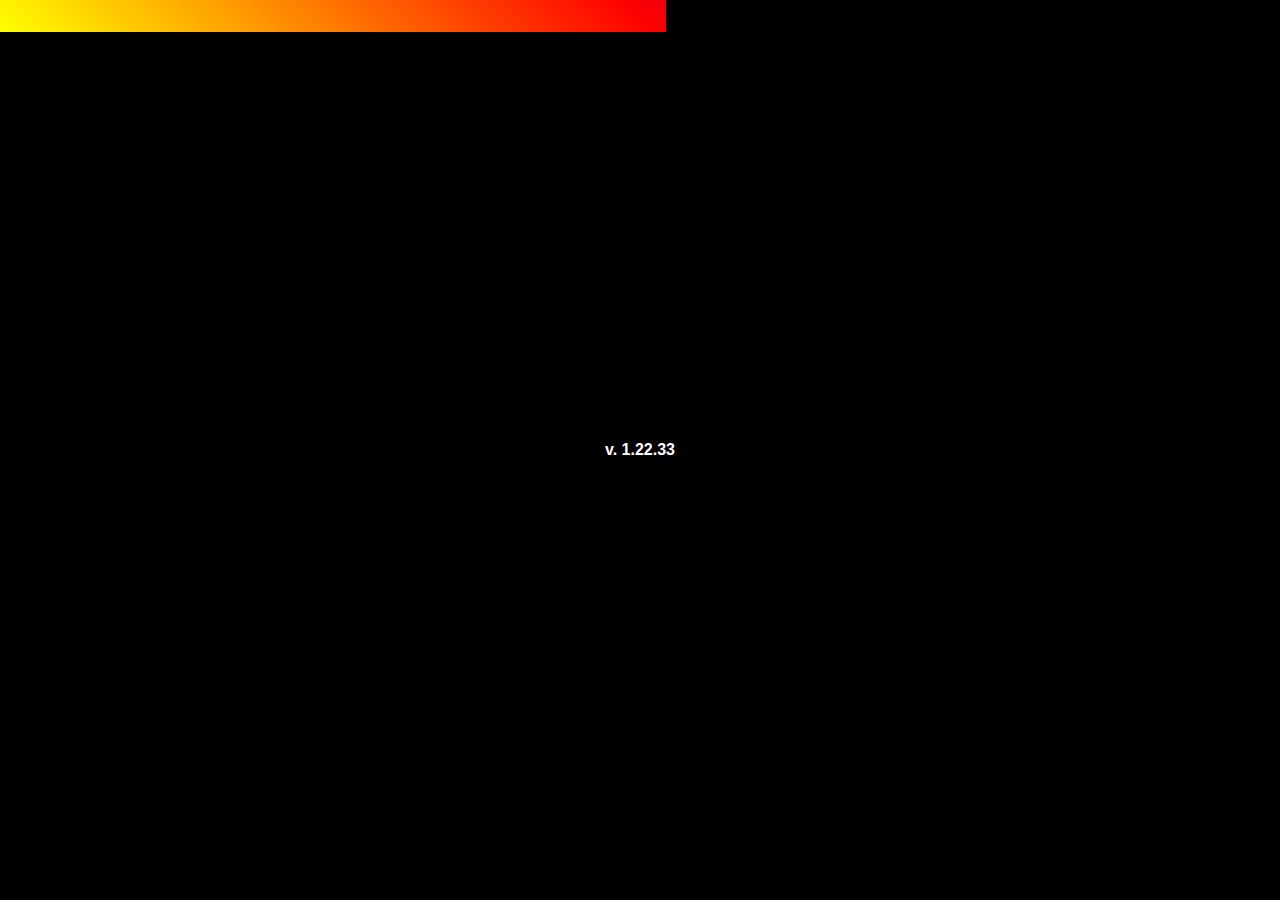
<file: cryptobro/index.html>
<!DOCTYPE html>
<html lang="en">
  <head>
<!-- Google tag (gtag.js) -->
	<script async src="https://www.googletagmanager.com/gtag/js?id=G-DSBFLY9XQ6"></script>
	<script>
	  window.dataLayer = window.dataLayer || [];
	  function gtag(){dataLayer.push(arguments);}
	  gtag('js', new Date());

	  gtag('config', 'G-DSBFLY9XQ6');
	</script>
	<!-- /Google tag -->
	<!-- Yandex.RTB -->
	<script>window.yaContextCb=window.yaContextCb||[]</script>
	<script src="https://yandex.ru/ads/system/context.js" async></script>
	<!-- Yandex.Metrika counter -->
	<script type="text/javascript" >
	   (function(m,e,t,r,i,k,a){m[i]=m[i]||function(){(m[i].a=m[i].a||[]).push(arguments)};
	   m[i].l=1*new Date();
	   for (var j = 0; j < document.scripts.length; j++) {if (document.scripts[j].src === r) { return; }}
	   k=e.createElement(t),a=e.getElementsByTagName(t)[0],k.async=1,k.src=r,a.parentNode.insertBefore(k,a)})
	   (window, document, "script", "https://mc.yandex.ru/metrika/tag.js", "ym");

	   ym(98460634, "init", {
	        clickmap:true,
	        trackLinks:true,
	        accurateTrackBounce:true,
	        webvisor:true
	   });
	</script>
	<noscript><div><img src="https://mc.yandex.ru/watch/98460634" style="position:absolute; left:-9999px;" alt="" /></div></noscript>
	<!-- /Yandex.Metrika counter -->
	<meta charset="UTF-8" />
	<meta name="viewport" content="width=device-width, user-scalable=no">
	<meta http-equiv="X-UA-Compatible" content="ie=edge" />
	<meta http-equiv="Cache-Control" content="no-cache, no-store, must-revalidate">
	<meta http-equiv="Pragma" content="no-cache">
	<meta http-equiv="Expires" content="0">

	<script src="https://telegram.org/js/telegram-web-app.js"></script>
	<script type="module" src="./game_15.js"></script>
	<title>Crypto Maniacs</title>
	<style type="text/css">
body{
	margin: 0;
	padding: 0;
	box-sizing: border-box;
	align-items: center;
	justify-content: center;
	height: 100vh;
	font-family: sans-serif;
	background-color: black;
	user-select: none;
	-webkit-user-select: none;
	-moz-user-select: none;
	-ms-user-select: none;
}

.container{
	position: absolute;
	top: 0;
	left: 0;
	width: 100%;
	height: 100%;
	overflow: hidden;
	clip: rect(auto, auto, auto, auto);
	pointer-events: none;
	background-color: black;
	background-repeat: no-repeat;
	background-size: cover;
	background-position: 50% 0%;
	background-image: url(https://i.imgur.com/mMjUlww.jpg);
}

.progress{
	position: absolute;
	top: 0;
	left: 0;
	width: 100%;
	height: clamp(1em, 5vw, 2em);
	background-color: blue;
	background: linear-gradient(45deg, yellow, red, blue);
}

.animate{
	position: absolute;
	top: 0;
	right: 0;
	width: 100%;
	height: clamp(1em, 5vw, 2em);
	background-color: black;
}
.main {
	width: 100%;
	height: auto;
	color: white;
	background-color: black;
	display: grid;
	grid-auto-flow: row;
}
.menu {
	position: fixed;
	bottom: 0;
	left: 0;
	width: 100%;
	background-color: #333;
	color: white;
	display: flex;
	justify-content: space-around;
	box-shadow: 0 -2px 5px rgba(0, 0, 0, 0.5);
	padding: 2vw 0;
}

.menu_card {
	width: 16.666%;
	height: auto;
	position: relative;
	font-size: clamp(0.5em, 3vw, 1em);
	white-space: nowrap;
	overflow: hidden;
	text-overflow: ellipsis;
	text-align: center;
}

.linebox {
	width: 100%;
	height: auto;
	position: relative;
	display: grid;
	grid-auto-flow: column;
}
.user {
	height: auto;
	width: 70%;
	margin: 2vw;
	padding: 1vw;
}
.userline {
	height: min(8vw, 38px);
	width: 100%;
	display: flex;
}
.username {
	height: min(8vw, 38px);
	width: auto;
	font-size: clamp(0.7em, 3vw, 1.5em);
	white-space: nowrap;
	overflow: hidden;
	text-overflow: ellipsis;
	float: left;
}
.userlevel {
	height: min(8vw, 38px);
	width: auto;
	font-size: clamp(0.7em, 3vw, 1.5em);
	float: right;
	white-space: nowrap;
}
.keys {
	background-color: #333;
	border-radius: 5vw;
	height: fit-content;
	width: fit-content;
	margin: 2vw 2vw 2vw auto;
	padding: 2vw;
	font-size: clamp(1em, 5vw, 2.5em);
}
.left {
	height: auto;
	width: auto;
	margin: 1vw;
	padding: 1vw;
	font-size: clamp(1em, 5vw, 2.5em);
}
.right {
	height: auto;
	width: fit-content;
	margin: 1vw 1vw 1vw auto;
	padding: 1vw;
	font-size: clamp(1em, 5vw, 2.5em);
}
.mini_info {
	width: auto;
	height: auto;
	margin: 1vw;
	padding: 2vw;
}
.coins {
	height: auto;
	width: auto;
	padding: 1vw;
	text-align: center;
	font-size: clamp(1.5em, 8vw, 5em);
}
.tap {
	height: auto;
	width: 100%;
	text-align: center;
}
.tap_img {
	width: min(75%, 512px);
	height: auto;
	border-radius: 50%;
	border: 0.5em solid #808080;
	background-color: white;
	transition: filter 0.25s ease;
}
.minicard {
	height: auto;
	width: auto;
	border-radius: 15%;
	font-size: clamp(0.7em, 3vw, 1.5em);
	margin: auto;
	background-color: #222;
	text-align: center;
	border: 1vw solid transparent;
}

.combo {
	border: 1vw solid #0fc;
}
.bottom {
	height: max(10vw, 128px);
	width: 100%;

}
.notification {
	position: absolute;
	transform: translateX(-50%);
	font-size: clamp(1.5em, 8vw, 5em);
	color: white;
	opacity: 1;
	transition: transform 0.5s ease, opacity 0.5s ease;
}
.ads {
	height: auto;
	width: 100%;
	margin-bottom: max(10vw, 128px);
}
.shop_container {
	display: grid;
	grid-template-columns: repeat(2, 1fr);
	gap: 1vw;
	padding: 1vw;
}
.shop_card {
	width: auto;
	height: auto;
	background-color: #222;
	padding: 1vw;
	border-radius: 0.5em;
}
.shop_desc {
	width: 100%;
	height: auto;
	font-size: clamp(0.7em, 3vw, 1.5em);
	text-align: center;
	white-space: nowrap;

}
.card_desc {
	width: 100%;
	height: auto;
	font-size: clamp(0.7em, 3vw, 1.5em);
	text-align: center;
	white-space: nowrap;

}
.centered-div {
	position: fixed;
	top: 50%;
	left: 50%;
	width: auto;
	height: auto;
	transform: translate(-50%, -25%);
	opacity: 0;
	background-color: #333;
	color: lightgray;
	padding: 1vw;
    border-radius: 1em;
    transition: transform 0.5s ease, opacity 0.5s ease;
}
.fullscreen-div {
	position: fixed;
	top: 0;
	left: 0;
	width: 100%;
	height: 100%;
	background-color: black;
}
.note-button {
	position: absolute;
	top: 0.5em;
	right: 0.5em;
	width: auto;
	height: auto;
	font-size: min(8vw, 1.5em);
	padding: 0.5em;
	background-color: rgba(127, 127, 127, 0.5);
	border-radius: 50%;
	text-align: center;
	display: none;
}
.congratulation-name {
	width: 100%;
	height: auto;
	font-size: clamp(1.5em, 8vw, 5em);
	text-align: center;
	padding: 2vw;
}
.congratulation-desc {
	width: auto;
	height: auto;
	font-size: clamp(1em, 5vw, 2.5em);
	margin: 1vw;
	padding: 2vw;
}
.congratulation-button {
	width: 50%;
	height: auto;
	font-size: clamp(1em, 5vw, 2.5em);
	padding: 3vw;
	background-color: blue;
	border-radius: 10px;
	margin: 1vw auto;
	text-align: center;
	color: white;
	font-weight: bold;
}
.progress-bar {
	width: 100%;
	height: min(2vw, 10px);
	background-color: blue;
	background: linear-gradient(45deg, yellow, red, blue);
	position: relative;
}
.progress-fill {
	height: 100%;
	background-color: black;
	width: 100%;
	float: right;
	/*transition: width 0.3s ease;*/
}
.menu-img {
	width: clamp(32px, 8vw, 64px);
	height: auto;
}
.version {
	position: absolute;
	width: fit-content;
	height: fit-content;
	top: 50%;
	left: 50%;
	transform: translate(-50%, -50%);
	font-weight: bold;
	color: white;
}
.task-container {
	 display: grid;
    grid-auto-flow: column;
    margin: 2vw;
    background-color: #333;
    border-radius: 6vw;
}
.task-logo {
	font-size: 10vw;
	width: 20vw;
	text-align: center;
	margin: auto;
}
.task-desc {
	width: 50vw;
	padding: 2vw;
	vertical-align: middle;
}
.task-result {
	padding: 2vw;
    margin: auto;
    font-size: 5vw;
}
.card-img {
	width: 60vw;
	max-width: 128px;
	height: auto;
	margin: 2vw;
}
.task-img {
	width: 15vw;
    padding: 2vw;
}
.minicard-img {
	width: 18vw;
	max-width: 128px;
	height: auto;
	margin: 2vw;
}
h1 {
	color: white;
}

p {
	color: var(--tg-theme-hint-color);
}

a {
	color: var(--tg-theme-link-color);
	text-decoration: none;
}

/* Стили для прокрутки */
::-webkit-scrollbar {
    width: 8px; /* Ширина вертикального скроллбара */
    height: 8px; /* Высота горизонтального скроллбара */
}

/* Стили для бегунка */
::-webkit-scrollbar-thumb {
    background: rgba(0, 0, 0, 0.5); /* Полу-прозрачный цвет бегунка */
    border-radius: 10px; /* Обтекаемые углы */
}

::-webkit-scrollbar-thumb:hover {
    background: rgba(0, 0, 0, 0.8); /* Цвет бегунка при наведении */
}

/* Стили для дорожки скролла */
::-webkit-scrollbar-track {
    background: rgba(0, 0, 0, 0.1); /* Прозрачный трек */
    border-radius: 10px; /* Обтекаемые углы */
}
	</style>
  </head>
  <body>
    <div class="main" id="main"></div>
    <div class="menu" id="menu"></div>
    <div class="container" id="loader">
  		<div class="progress"></div>
  		<div class="animate" id="animate"></div>
  		<div class="version"  id="version">v. 1.22</div>
  	</div>
  	
	<script src="script.js?i=33" type="text/javascript"></script>
  </body>
</html>
</file>
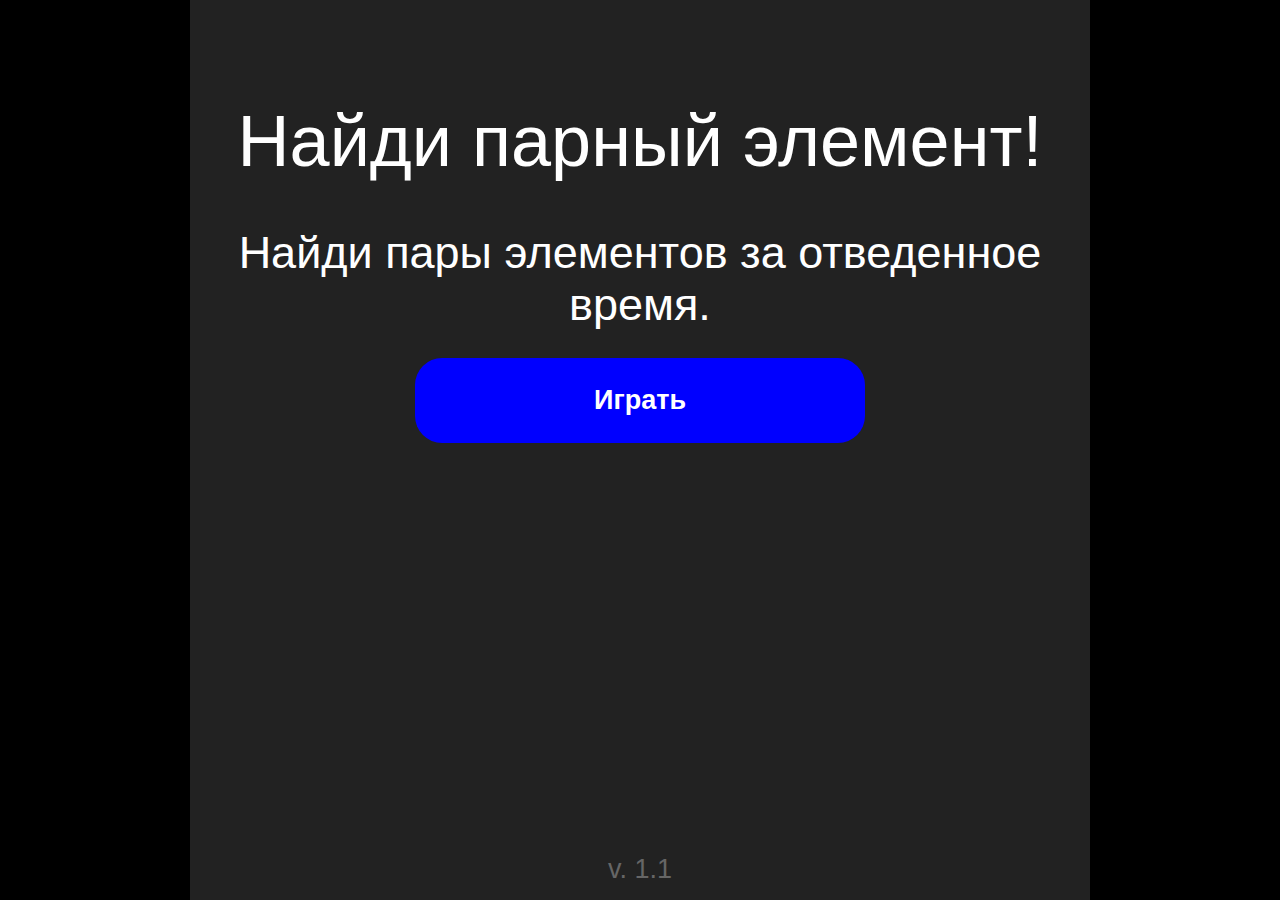
<file: find-atom/index.html>
<!DOCTYPE html>
<html lang="en">
<head>
    <meta charset="UTF-8">
    <meta name="viewport" content="width=device-width, user-scalable=no">
    <meta http-equiv="X-UA-Compatible" content="ie=edge" />
    <meta http-equiv="Cache-Control" content="no-cache, no-store, must-revalidate">
    <meta http-equiv="Pragma" content="no-cache">
    <meta http-equiv="Expires" content="0">
    <title>Найди пару!</title>
    <style type="text/css">
* {
    margin: 0;
    padding: 0;
    box-sizing: border-box;
}

body {
    background-color: #fafafa;
    display: flex;
    margin: 0;
    padding: 0;
    box-sizing: border-box;
    align-items: center;
    justify-content: center;
    height: 100vh;
    font-family: sans-serif;
    user-select: none;
    -webkit-user-select: none;
    -moz-user-select: none;
    -ms-user-select: none;
}
p {
    margin: 10px;
    padding: 0;
}
.fullscreen-game {
    position: fixed;
    top: 0;
    left: 0;
    width: 100%;
    height: 100%;
    display: flex;
    flex-direction: column;
    align-items: center;
    text-align: center;
    font-family: Arial, sans-serif;
    background-color: black;
}
.game {
    position: relative;
    background-color: #222;
    width: 100vmin;
    height: 100vmin;
    color: white;
}
.container {
    position: relative;
    overflow: hidden;
    display: none;
    background-color: rgba(51, 51, 51, 0.7);
    box-shadow: 0 0 20px rgba(0, 0, 0, 0.1);
}

#timer-bar {
    position: absolute;
    top: 0;
    left: 0;
    width: 100%;
    height: 10px;
    background-color: blue;
    transition: all linear 0.05s;
}

canvas {
    display: block;
    max-width: 100%;
    max-height: 100%;
}
.congratulation-button {
    width: 50%;
    height: auto;
    font-size: 3vw;
    padding: 3vw;
    border-radius: 3vw;
    margin: 1vw auto;
    background-color: blue;
    text-align: center;
    color: white;
    font-weight: bold;
}
.menu {
    position: absolute;
    left: 50%;
    top: 50%;
    width: 50%;
    height: auto;
    font-size: 3vw;
    border-radius: 3vw;
    color: white;
    transform: translate(-50%, -50%);
    background-color: rgba(17, 17, 17, 0.9);
    display: none;
    padding: 5vw 2vw;
}
.score {
    position: absolute;
    left: 50%;
    top: 0%;
    transform: translate(-50%, 0%);
    font-size: 3vw;
    color: white;
}
.congratulation-name {
    width: 100%;
    height: auto;
    font-size: 8vw;
    padding: 2vw;
    text-align: center;
}
.congratulation-desc {
    width: auto;
    height: auto;
    font-size: 5vw;
    margin: 1vw;
    padding: 2vw;
}
.small {
    position: absolute;
    left: 50%;
    top: 100%;
    transform: translate(-50%, -150%);
    color: #666;
    font-size: 3vw;
}

@media (orientation: landscape) {
.small {
    font-size: 3vh;
}
.congratulation-name {
    font-size: 8vh;
    padding: 2vh;
}
.congratulation-desc {
    font-size: 5vh;
    margin: 1vh;
    padding: 2vh;
}

.congratulation-button {
    font-size: 3vh;
    padding: 3vh;
    border-radius: 3vh;
    margin: 1vh auto;
}
.menu {
    font-size: 3vh;
    border-radius: 3vh;
}
.score {
    font-size: 3vh;
}

}

@media (orientation: portrait) {
.small {
    font-size: 3vw;
}
.congratulation-name {
    font-size: 8vw;
    padding: 2vw;
}
.congratulation-desc {
    font-size: 5vw;
    margin: 1vw;
    padding: 2vw;
}

.congratulation-button {
    font-size: 3vw;
    padding: 3vw;
    border-radius: 3vw;
    margin: 1vw auto;
}
.menu {
    font-size: 3vw;
    border-radius: 3vw;
}
.score {
    font-size: 3vw;
}
}


    </style>
</head>
<body>
<div id="myGame" class="fullscreen-game">
    <div id="mainMenu" class="game">
        <div class="congratulation-name">
            
            <br>
            Найди парный элемент!
        </div>
        <div class="congratulation-desc">
            Найди пары элементов за отведенное время.
        </div>
        <div id="run_button" class="congratulation-button" onclick="runGame()">
            Играть
        </div>
        <div class="small">
            v. 1.1
        </div>
    </div>
    <div class="container" id="game-container">
        <div id="timer-bar"></div>
        <canvas id="gameCanvas"></canvas>
        <div class="score" id="score">
        0
        </div>
    </div>
    <div class="menu" id="newGameButton">
        <div id="finalScores"></div>
            <div class="congratulation-button" onclick="runGame(); return false;">
                Новая игра
            </div>
    </div>
</div>
<script type="text/javascript">
// Список всех возможных символов
// const symbolsList = '0123456789WERTYUPASDFGHJKLZXCVBNM$БГДЖИЛПФЦЧШЩЪЭЮЯ'.split('');
const symbolsList = [
'H', 'He', 'O', 'Zn', 'Mo', 'Ge', 'Te', 'W', 'Ir', 'Ni', 'N', 'Si', 'C', 'B', 'Se', 'S', 'Fe', 'Pt',
'Sn', 'Cd', 'Pb', 'Kr', 'Xe', 'Ar', 'Zr', 'U', 'F', 'P', 'Cu', 'Ga', 'Au', 'Pu'
];

let scores = 0;
let canvas = document.getElementById('gameCanvas');
let ctx = canvas.getContext('2d');

let timerBar = document.getElementById('timer-bar');

// Начальное состояние игры
let gameState = {
    currentSymbols: [],
    timeFull: 10,
    timeLeft: 10,
    gameOver: false,
};

const sizes = { w: window.innerWidth, h: window.innerHeight };
let fieldSize = 0;

if (sizes.w > sizes.h) {
  fieldSize = sizes.h;
} else {
  fieldSize = sizes.w;
}

// Размер поля
document.getElementById('gameCanvas').width = fieldSize;
document.getElementById('gameCanvas').height = fieldSize;

// Радиус окружности
const circleRadius = Math.min(fieldSize * 0.8 / 2, fieldSize * 0.8 / 2);

// Генерация случайных координат в пределах круга
function randomPointInCircle() {
    let angle = Math.random() * 2 * Math.PI;
    let radius = Math.sqrt(Math.random()) * circleRadius;
    return {
        x: fieldSize / 2 + radius * Math.cos(angle),
        y: fieldSize / 2 + radius * Math.sin(angle)
    };
}

// Добавляем новую порцию символов
function addNewSymbols(count = 5) {
    const newSymbols = [];
    if (gameState.currentSymbols.length > 35) {
count = 1;
}
    for (let i = 0; i < count; i++) {
        // Генерируем новый случайный символ
        let symbol = symbolsList[Math.floor(Math.random() * symbolsList.length)];

        if (!newSymbols.includes(symbol)) {
            newSymbols.push(symbol);
        }
    }


    // Выбираем один символ для дублирования
    const duplicatedSymbol = newSymbols[Math.floor(Math.random() * newSymbols.length)];
    newSymbols.push(duplicatedSymbol); // Дублируем символ

    // Перемешиваем массив
    shuffleArray(newSymbols);

    // Назначаем координаты каждому символу
    newSymbols.forEach((symbol) => {
        const pos = randomPointInCircle();
        gameState.currentSymbols.push({ text: symbol, x: pos.x, y: pos.y });
    });
}

// Перемешаем массив случайным образом
function shuffleArray(array) {
    for (let i = array.length - 1; i > 0; i--) {
        const j = Math.floor(Math.random() * (i + 1));
        [array[i], array[j]] = [array[j], array[i]];
    }
}

// Обработчик кликов мыши
canvas.addEventListener('click', function(event) {
    if (gameState.gameOver || !gameState.currentSymbols.length) return;

    const rect = canvas.getBoundingClientRect();
    const x = event.clientX - rect.left;
    const y = event.clientY - rect.top;

    for (let i = 0; i < gameState.currentSymbols.length; i++) {
        const symbol = gameState.currentSymbols[i];
        const dist = Math.hypot(x - symbol.x, y - symbol.y);

        if (dist <= fieldSize * 0.1) { // Проверяем попадание по области вокруг символа
            const clickedSymbol = symbol.text;

            // Убедимся, что именно этот символ встречается дважды
            const filteredSymbols = gameState.currentSymbols.filter(s => s.text === clickedSymbol);

            if (filteredSymbols.length >= 2) {
                clearInterval(timerInterval);

                // Удаляем все экземпляры выбранного символа
                gameState.currentSymbols = gameState.currentSymbols.filter(s => s.text !== clickedSymbol);

            		scores += 10 + (filteredSymbols.length - 1) * 10;
            		document.getElementById('score').innerHTML = `${scores}`;

                // Добавляем новые символы
                addNewSymbols(filteredSymbols.length);
                gameState.timeFull = Math.max(gameState.timeFull * 0.97, 3);
                startTimer(gameState.timeFull); // Уменьшаем оставшееся время на 1% но не менее 3 сек
                break;
            } else {
                startTimer(gameState.timeLeft - 1);
            }

        }
    }
});

// Функция для расчета вектора нормали
function normalizeVector(dx, dy) {
    const len = Math.sqrt(dx * dx + dy * dy);
    return { x: dx / len, y: dy / len };
}

// Корректировка положения символов
function correct(symbols) {
    // Динамическое вычисление минимальной дистанции
    const numSymbols = symbols.length;
    const MIN_DISTANCE_BETWEEN_SYMBOLS = fieldSize * 0.3 - Math.max(numSymbols - 5, 0) * fieldSize * 0.01;

    for (let i = 0; i < symbols.length; i++) {
        for (let j = i + 1; j < symbols.length; j++) {
            const symA = symbols[i];
            const symB = symbols[j];

            // Расстояние между двумя символами
            const dx = symB.x - symA.x;
            const dy = symB.y - symA.y;
            const distance = Math.sqrt(dx * dx + dy * dy);

            // Если символы пересекаются или находятся слишком близко
            if (distance < MIN_DISTANCE_BETWEEN_SYMBOLS) {
                // Рассчитываем вектор смещения
                const normal = normalizeVector(dx, dy);

                // Смещаем символы в разные стороны
                symA.x -= normal.x * fieldSize * 0.01 / 60;
                symA.y -= normal.y * fieldSize * 0.01 / 60;
                symB.x += normal.x * fieldSize * 0.01 / 60;
                symB.y += normal.y * fieldSize * 0.01 / 60;
            }
        }
    }

    // Проверка выхода за пределы круга
    symbols.forEach(sym => {
        const cx = fieldSize / 2;
        const cy = fieldSize / 2;
        const r = circleRadius;

        // Если символ выходит за пределы круга
        if ((sym.x - cx)**2 + (sym.y - cy)**2 > r*r) {
            // Возвращаем символ обратно внутрь круга
            const d = Math.sqrt((sym.x - cx)**2 + (sym.y - cy)**2);
            sym.x = cx + (r/d)*(sym.x-cx);
            sym.y = cy + (r/d)*(sym.y-cy);
        }
    });

    return symbols;
}

// Отрисовка текущего состояния игры
function draw() {
    ctx.clearRect(0, 0, fieldSize, fieldSize);

    // Контроль наложения и коррекция координат
    gameState.currentSymbols = correct(gameState.currentSymbols);

    // Показываем символы
    gameState.currentSymbols.forEach((symbol) => {
        ctx.font = `${calculateFontSize()}px Arial`;
        ctx.fillStyle = '#0bf';
        ctx.textAlign = 'center';
        ctx.textBaseline = 'middle';
        ctx.fillText(symbol.text, symbol.x, symbol.y);
    });

    requestAnimationFrame(draw);
}

// Расчёт размера шрифта в зависимости от количества символов
function calculateFontSize() {
    return Math.max(fieldSize * 0.06, fieldSize * 0.15 - (4*gameState.currentSymbols.length)); // Уменьшается плавно от 10vw до 3vw
}

// Запуск таймера
let timerInterval;
function startTimer(time) {
    gameState.timeLeft = time;
    //timerBar.style.width = `100%`;
    timerInterval = setInterval(() => {
        gameState.timeLeft -= 0.1;
        timerBar.style.width = `${gameState.timeLeft/gameState.timeFull * 100}%`;

        if (gameState.timeLeft <= 0) {
            clearInterval(timerInterval);
            endGame();
        }
    }, 100);
}

// Завершение игры
function endGame() {
    gameState.gameOver = true;
    document.getElementById('finalScores').innerHTML = `<center>Игра окончена!<br>Вы набрали ${scores} очков.</center>`;
    document.getElementById('newGameButton').style.display = 'block';
}

function runGame() {

gameState = {
    currentSymbols: [],
    timeFull: 10,
    timeLeft: 10,
    gameOver: false,
};

document.getElementById('game-container').style.display = 'block';
document.getElementById('newGameButton').style.display = 'none';
document.getElementById('mainMenu').style.display = 'none';
    // Инициализация игры
    addNewSymbols(5);
    startTimer(10);
    draw();
}
</script>
</body>
</html>
</file>
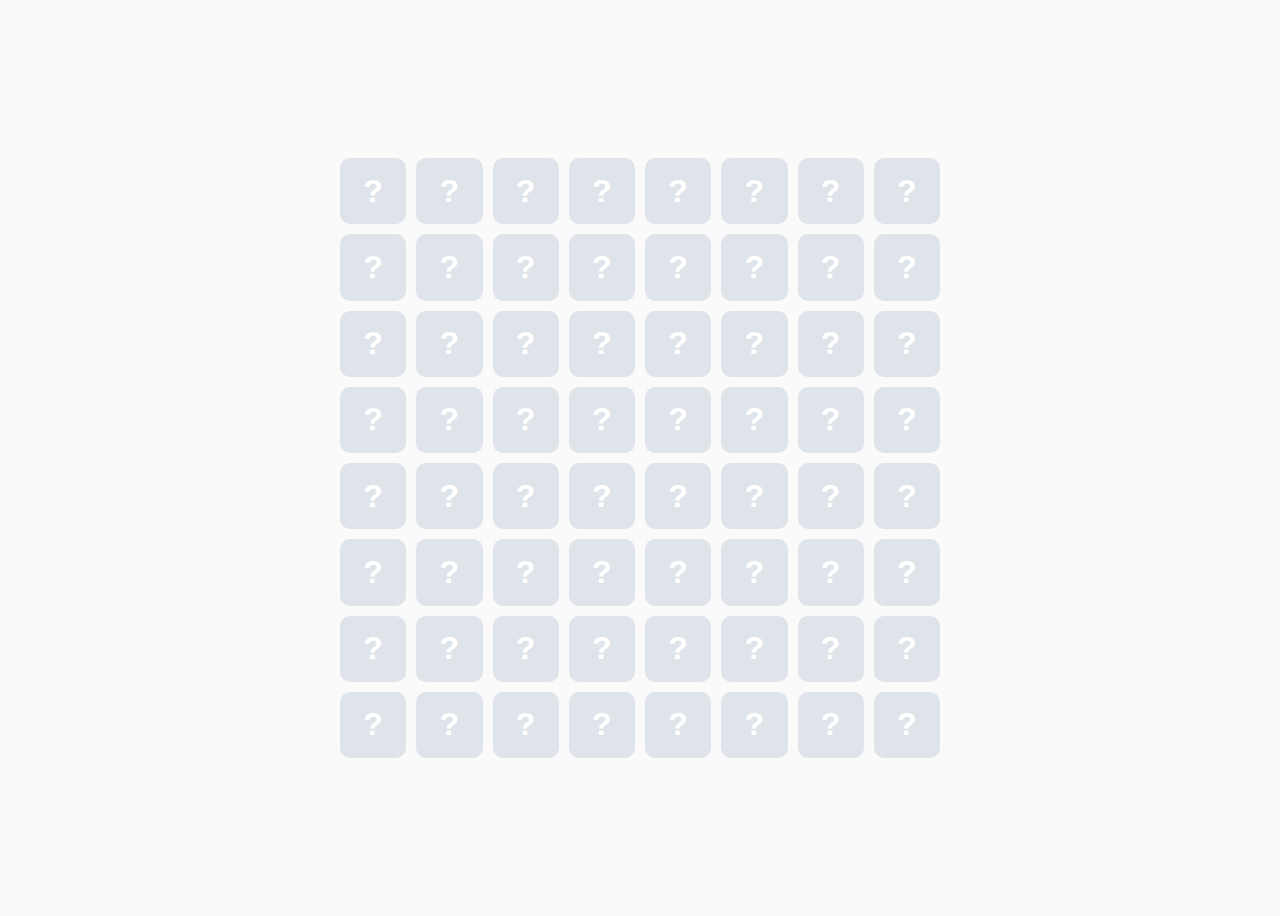
<file: memories/index.html>
<!DOCTYPE html>
<html lang="en">
<head>
    <meta charset="UTF-8">
    <title>Memory Game</title>
    <style>
        body {
            display: flex;
            justify-content: center;
            align-items: center;
            height: 100vh;
            background-color: #fafafa;
        }
        
        .game-container {
            width: 80%;
            max-width: 600px;
            margin: auto;
            font-family: Arial, sans-serif;
        }
        
        /* Кнопка перезагрузки */
        button {
            padding: 10px 20px;
            font-size: 16px;
            cursor: pointer;
            border-radius: 5px;
            color: white;
            background-color: #ffa500;
            box-shadow: 0 2px 5px rgba(0,0,0,.2);
        }
        
        .card-grid {
            display: grid;
            grid-template-columns: repeat(8, 1fr); /* 8 столбцов */
            gap: 10px;
        }
        
        .card {
            position: relative;
            width: 100%;
            aspect-ratio: 1 / 1;
            border-radius: 10px;
            overflow: hidden;
            transition: transform 0.3s ease-in-out;
            cursor: pointer;
            user-select: none;
        }
        
        .card > div {
            position: absolute;
            top: 0;
            left: 0;
            right: 0;
            bottom: 0;
            display: flex;
            justify-content: center;
            align-items: center;
            font-size: 2rem;
            color: white;
            font-weight: bold;
            backface-visibility: hidden;
        }
        
        .front-face {
            z-index: 1;
            background-color: #dfe4ea;
        }
        
        .back-face {
            z-index: 2;
            background-color: #bdc3c7;
            transform: rotateY(-180deg);
        }
        
        .card.flipped .front-face {
            transform: rotateY(180deg);
        }
        
        .card.flipped .back-face {
            transform: rotateY(0deg);
        }
        
        .matched-card,
        .disabled-card {
            opacity: 0.5;
            pointer-events: none;
        }
    </style>
</head>
<body>
<div class="game-container">
    <div class="card-grid"></div>
</div>
<script type="text/javascript">

// Массив уникальных элементов (элементы таблицы Менделеева)
const symbols = ['H', 'He', 'B', 'C', 'N', 'O', 'F', 'Si', 'P', 'S', 'V', 'Cr', 'Fe', 'Cu',
                 'Ni', 'Zn', 'Ga', 'Ge', 'Zr', 'Mo', 'Cd', 'Sn', 'Te', 'W', 'Os', 'Ir',
                 'Pt', 'Au', 'Hg', 'U', 'Ar', 'Pu'];

// Генерируем цвета для каждого элемента
const colors = [];
for (let i = 0; i < symbols.length; i++) {
    // Используем случайные HEX-коды цветов
    const randomColor = '#' + Math.floor(Math.random() * 16777215).toString(16);
    colors.push(randomColor);
}

// Дублируем элементы и перемешиваем массив
const shuffledCards = [...symbols.map((sym, idx) => ({ symbol: sym, color: colors[idx] })), 
                       ...symbols.map((sym, idx) => ({ symbol: sym, color: colors[idx] }))]
                   .sort(() => Math.random() - 0.5);

// Флаги для первой и второй выбранной карты
let firstCard = null;
let secondCard = null;
let firstData = null;
let secondData = null;

// Переменная состояния блокировки интерфейса
let gameBlocked = false;

// Проверка совпадения двух открытых карт
function checkMatch() {
    const isMatched = firstData.symbol === secondData.symbol;

    gameBlocked = true; // Блокируем интерфейс на время проверки

    setTimeout(() => {
        if (isMatched) { // Совпадение найдено
            firstCard.classList.add('matched-card');
            secondCard.classList.add('matched-card');
        } else { // Не нашли совпадение
            firstCard.classList.remove('flipped');
            secondCard.classList.remove('flipped');

            firstCard.querySelector('.front-face').innerText = '?'; // Возвращаем знак вопроса
            secondCard.querySelector('.front-face').innerText = '?';
        }

        resetSelectedCards(); // Сбрасываем выбор
        gameBlocked = false; // Разблокируем интерфейс после завершения анимации
    }, 500); // Задержка перед возвратом закрытых карт
}

// Функция сброса выбора
function resetSelectedCards() {
    firstCard = null;
    secondCard = null;
    firstData = null;
    secondData = null;
}

// Основная функция flipCard
function flipCard(cardElement, cardData) {

    if (gameBlocked || firstCard === cardElement || cardElement.classList.contains('matched-card')) return;

    cardElement.classList.add('flipped');
    cardElement.querySelector('.front-face').innerText = '';
    cardElement.querySelector('.back-face').style.backgroundColor = cardData.color;
    cardElement.querySelector('.back-face').innerText = cardData.symbol;

    if (!firstCard) {
        firstCard = cardElement;
        firstData = cardData;
    } else {
        secondCard = cardElement;
        secondData = cardData;
        checkMatch();
    }
}

// Создаем игровое поле
const cardGrid = document.querySelector('.card-grid');

for (let i = 0; i < shuffledCards.length; i++) {
    const cardDiv = document.createElement('div');
    cardDiv.setAttribute('class', 'card');
    cardDiv.onclick = function() {
        flipCard(this, shuffledCards[i]);
    };

    // Внутренняя разметка карточки
    const frontFace = document.createElement('div');
    frontFace.className = 'front-face';
    frontFace.textContent = '?';

    const backFace = document.createElement('div');
    backFace.className = 'back-face';

    cardDiv.appendChild(frontFace);
    cardDiv.appendChild(backFace);

    cardGrid.appendChild(cardDiv);
}

</script>
</body>
</html>
</file>
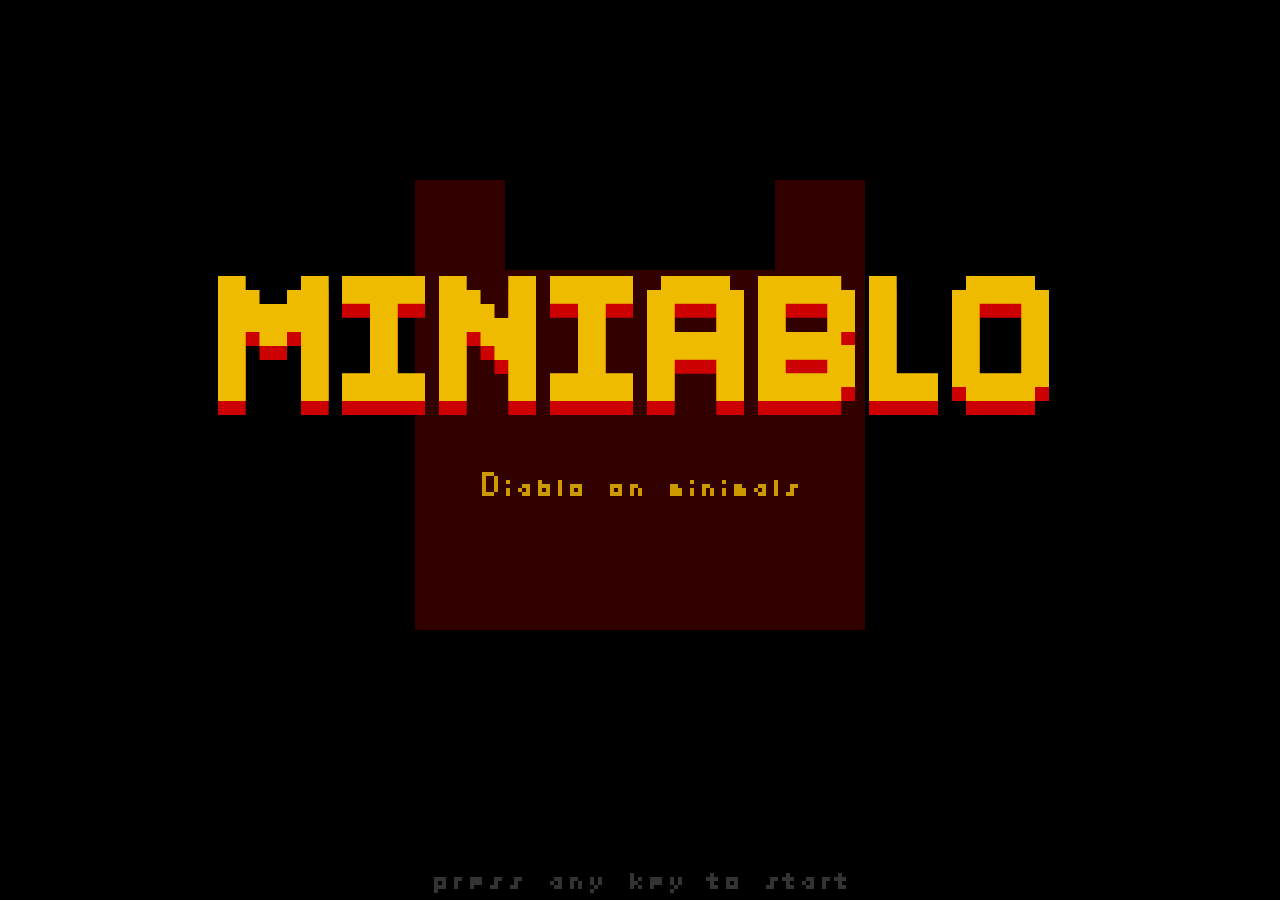
<file: miniablo/index.html>
<!DOCTYPE html>
<html lang="ru">
<head>
    <meta charset="UTF-8">
    <meta name="viewport" content="width=device-width, initial-scale=1.0, maximum-scale=1.0, user-scalable=no">
    <title>MINIABLO</title>
    <link rel="preload" as="font" type="font/truetype" href="./fonts/MiniabloBold.ttf" crossorigin>
    <link rel="preload" as="font" type="font/truetype" href="./fonts/MiniabloRegular.ttf" crossorigin>
    <link rel="stylesheet" href="./styles.css">
</head>
<body>
    <div class="container full_screen" id="main"></div>
<script type="text/javascript" src="./main.js"></script>
</body>
</html>
</file>
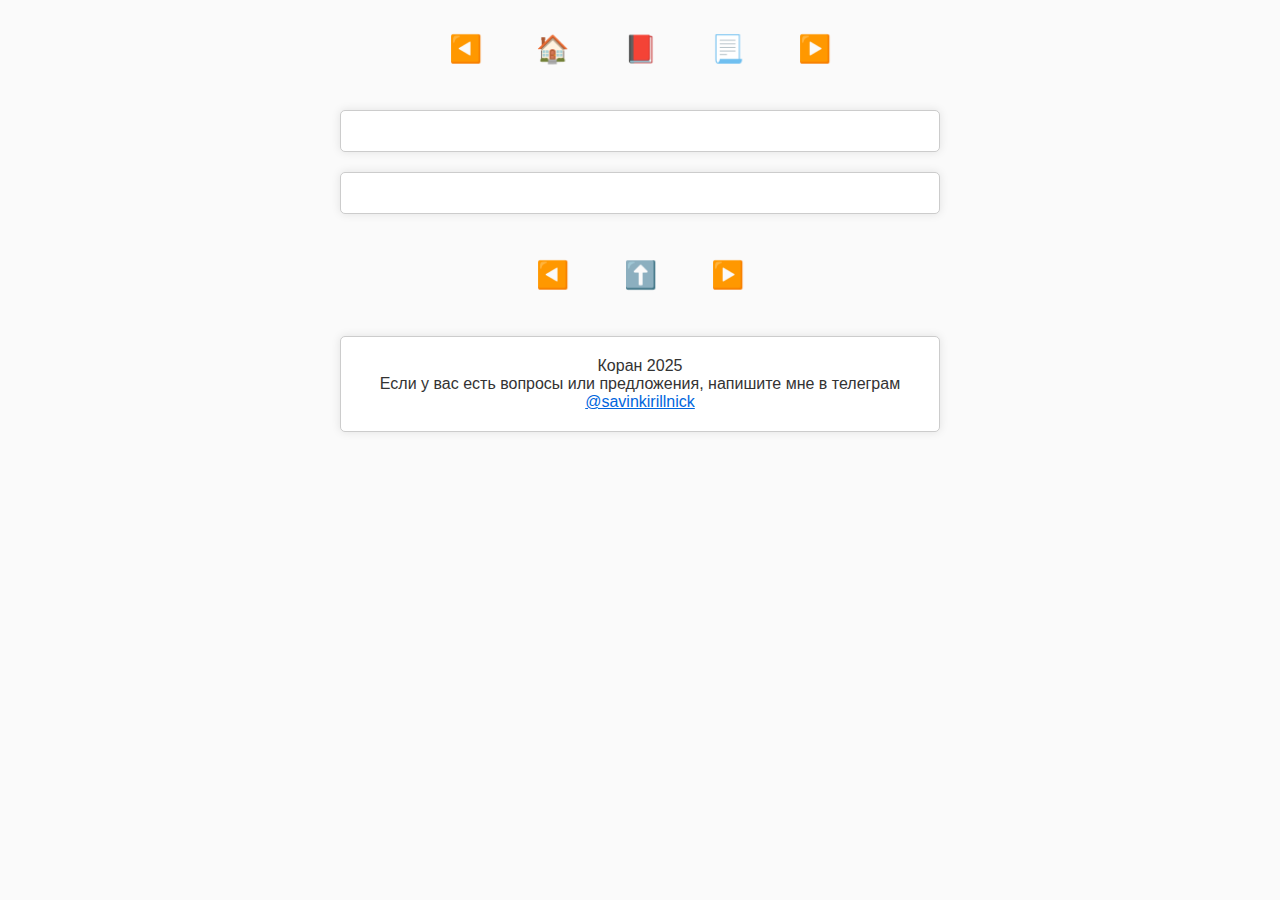
<file: quran/index.html>
<!DOCTYPE html>
<html lang="ru">
<head>
    <!-- Основной фавикон -->
    <link rel="icon" href="https://savinkirillnick.github.io/quran/favicon.png">

    <!-- Icons for different sizes on iOS devices -->
    <link rel="apple-touch-icon" sizes="57x57" href="https://savinkirillnick.github.io/quran/icons/icon-57x57.png">
    <link rel="apple-touch-icon" sizes="60x60" href="https://savinkirillnick.github.io/quran/icons/icon-60x60.png">
    <link rel="apple-touch-icon" sizes="72x72" href="https://savinkirillnick.github.io/quran/icons/icon-72x72.png">
    <link rel="apple-touch-icon" sizes="76x76" href="https://savinkirillnick.github.io/quran/icons/icon-76x76.png">
    <link rel="apple-touch-icon" sizes="114x114" href="https://savinkirillnick.github.io/quran/icons/icon-114x114.png">
    <link rel="apple-touch-icon" sizes="120x120" href="https://savinkirillnick.github.io/quran/icons/icon-120x120.png">
    <link rel="apple-touch-icon" sizes="144x144" href="https://savinkirillnick.github.io/quran/icons/icon-144x144.png">
    <link rel="apple-touch-icon" sizes="152x152" href="https://savinkirillnick.github.io/quran/icons/icon-152x152.png">
    <link rel="apple-touch-icon" sizes="180x180" href="https://savinkirillnick.github.io/quran/icons/icon-180x180.png">

    <!-- Дополнительные метаданные для iOS приложений -->
    <meta name="apple-mobile-web-app-capable" content="yes"> <!-- Включает полноэкранный режим на устройстве -->
    <meta name="apple-mobile-web-app-status-bar-style" content="black-translucent"> <!-- Статусбар прозрачный черный -->
    <meta name="theme-color" content="#ffffff"> <!-- Цвет фона окна браузера -->

    <meta charset="UTF-8">
    <meta name="viewport" content="width=device-width, user-scalable=no">
    <meta http-equiv="X-UA-Compatible" content="ie=edge" />
    <meta http-equiv="Cache-Control" content="no-cache, no-store, must-revalidate">
    <meta http-equiv="Pragma" content="no-cache">
    <meta http-equiv="Expires" content="0">
    <meta name="description" content="Коран на русском.">
    <meta name="keywords" content="коран, javascript">
    <meta name="author" content="Kirill Savin">
    <meta property="og:title" content="Коран" />
    <meta property="og:description" content="Коран на русском." />
    <meta property="og:image" content="https://savinkirillnick.github.io/quran/logo.png" />
    <meta property="og:url" content="https://savinkirillnick.github.io/quran/" />
    <meta property="og:type" content="website" />
    <meta name="twitter:card" content="summary_large_image" />
    <meta name="twitter:title" content="Коран" />
    <meta name="twitter:description" content="Коран на русском." />
    <meta name="twitter:image" content="https://savinkirillnick.github.io/quran/logo.png" />
    <title>Коран</title>
    <style>
        body {
            font-family: Arial, sans-serif;
            background-color: #fafafa;
            color: #333;
            text-align: center;
            font-size: 12pt;
        }
        p {
            text-indent: 30px;
            line-height: 1.4;
        }
        .screen {
            position: relative;
            max-width: 600px;
            left: 50%;
            transform: translate(-50%, 0%);
        }
        .num {
            font-weight: bold;
        }
        .content {
            max-width: 600px;
            margin: 20px auto;
            padding: 20px;
            border: 1px solid #ccc;
            border-radius: 5px;
            background-color: white;
            box-shadow: 0 0 10px rgba(0, 0, 0, 0.1);
            text-align: left;
        }
        .controls button {
            margin: 5px;
            padding: min(20px, 3vw);
            background: transparent;
            border: 0;
            font-size: min(20pt, 5vw);
            cursor: pointer;
            transition: all 0.3s ease-in-out;
        }
        .menu {
            display: none;
            grid-template-columns: repeat(2, 1fr);
            gap: 10px;
        }
        .chapters {
            display: none;
            grid-template-columns: repeat(5, 1fr);
            gap: 10px;
            min-height: 50px;
            position: absolute;
            top: calc(6vw + 10px + min(20pt, 5vw));
            left: 50%;
            transform: translate(-50%, 0%);
            white-space: nowrap;
        }
        .menu-item {
            text-align: left;
            padding: 5px;
            margin: 0;
        }
        .chapters-item {
            text-align: center;
            padding: 5px;
            margin: 0;
        }
        .link {
            color: #06d;
            cursor: pointer;
        }
        .gray {
            color: #666;
        }
    </style>
    <script src="main.js"></script>
    <script src="ayatofday.js"></script>
</head>
<body>

<div class="screen">
    <div class="controls top-controls">
        <button onclick="previousChapter()">◀️</button>
        <button onclick="showMainPage()">🏠</button>
        <button onclick="showSurahMenu()">📕</button>
        <button onclick="showChapterMenu()">📃</button>
        <!-- <button onclick="showTranslateMenu()">⚙️</button> -->
        <button onclick="nextChapter()">▶️</button>
    </div>
    <div class="content" id="content"></div>
    <div class="content" id="last-surah"></div>
    <div class="content" id="ayat-of-day"></div>
    <div class="content menu" id="surahs-menu"></div>
    <div class="content chapters" id="chapters-menu"></div>
    <div class="controls bottom-controls">
        <button onclick="previousChapter(); window.scrollTo(0, 0);">◀️</button>
        <button onclick="window.scrollTo(0, 0);">⬆️</button>
        <button onclick="nextChapter(); window.scrollTo(0, 0);">▶️</button>
    </div>
    <div class="content">
    <center>Коран 2025<br>Если у вас есть вопросы или предложения, напишите мне в телеграм <a class="link" href="https://t.me/savinkirillnick">@savinkirillnick</a></center>
    </div>
</div>
<script type="text/javascript">

//Список книг
const lib = new Lib();

function showMainPage() {
  document.getElementById('content').style.display = "none";
  document.getElementById('surahs-menu').style.display = "none";
  document.getElementById('chapters-menu').style.display = "none";
  document.getElementById('last-surah').style.display = "block";
  document.getElementById('ayat-of-day').style.display = "block";
}

function showSurahMenu() {
  document.getElementById('last-surah').style.display = "none";
  document.getElementById('ayat-of-day').style.display = "none";
  document.getElementById('chapters-menu').style.display = "none";
  if (document.getElementById('content').style.display === "none") {
    document.getElementById('content').style.display = "block";
    document.getElementById('surahs-menu').style.display = "none";
  } else {
    document.getElementById('content').style.display = "none";
    document.getElementById('surahs-menu').style.display = "grid";
  }
}

// Генерация меню
function generateSurahsMenu(lib) {
  let html = '';
  
  lib.surah.forEach(surah => {
        html += `<div class="menu-item link" onclick="changeSurah('${surah.link}'); window.scrollTo(0, 0);">${surah.title}</div>`;
      });
  
  return html;
}

document.getElementById('surahs-menu').innerHTML = generateSurahsMenu(lib.lib);

async function showChapterMenu() {
  document.getElementById('last-surah').style.display = "none";
  document.getElementById('ayat-of-day').style.display = "none";
  try {
    document.getElementById('content').style.display = "block";
    document.getElementById('surahs-menu').style.display = "none";
    if (document.getElementById('chapters-menu').style.display === "none") {
        document.getElementById('chapters-menu').style.display = "grid";
    } else {
        document.getElementById('chapters-menu').style.display = "none";
    }
    const chapters = await quran.getChaptersList();
    document.getElementById('chapters-menu').innerHTML = generateChaptersMenu(chapters);

  } catch (error) {
    console.error('Ошибка:', error);
  }
}

function generateChaptersMenu(chapters) {
  let html = '';
  chapters.forEach(item => {
    html += `<div class="chapters-item link" onclick="changeChapter('${item.index}'); window.scrollTo(0, 0);">${item.number}</div>`;
  });
  return html;
}

function formatDateToNormal(dateStr) {
  const options = { year: 'numeric', month: 'long', day: 'numeric' };
  const date = new Date(dateStr);
  return date.toLocaleDateString('ru-RU', options);
}
    
function showLastSurah(info) {
  // Показываем последнюю книгу на главной
  const last_surah = quran.lastSeen();
  let text = "<h3>Добро пожаловать!</h3>";
  if (last_surah.surah === 'byt' && last_surah.chapterIndex === 0) {
    text += `<p>Начните чтение Священого Пиания с суры «Открывающая Коран».</p>`;
    text += `<span class="link" onclick="changeSurah('${last_surah.surah}'); changeChapter('${last_surah.chapterIndex}'); window.scrollTo(0, 0);">Начать читать</span>`;
  } else {

    let chapterNumber = info.chapterNumber;
    chapterNumber = `${chapterNumber}`;
    text += `<p>Последний раз вы читали «${lib.short[last_surah.surah].full}», ${chapterNumber}.</p>`;
    text += `<span class="link" onclick="changeSurah('${last_surah.surah}'); changeChapter('${last_surah.chapterIndex}'); window.scrollTo(0, 0);">Продолжить</span>`;
  }
  return text;
}

function showAyatOfTheDay() {
  // Показываем стих дня
  let text = "<h3>Аят дня</h3>";
    
  // Получение сегодняшнего числа года
  const today = new Date();
  const dayOfYear = Math.floor((today - new Date(today.getFullYear(), 0, 0)) / 1000 / 60 / 60 / 24);
    
  // Индекс выбираемого стиха
  const index = dayOfYear % ayatofday.length;

  text += `<p>${ayatofday[index].ayat}</p>`;
  text += `<p><span class="gray">${ayatofday[index].code}</span></p>`;
  
  return text;
}

// Создаем экземпляр книги
const quran = new Surah();

// Использование с async/await
async function loadChapter() {
  try {
    const text = await quran.showText();
    document.getElementById('content').innerHTML = text;
    
    // Получаем информацию о книге
    const info = quran.getSurahInfo();
    document.getElementById('last-surah').innerHTML = showLastSurah(info);
    console.log('Информация о книге:', info);
    
    // Получаем список глав
    const chapters = await quran.getChaptersList();
    document.getElementById('chapters-menu').innerHTML = generateChaptersMenu(chapters);
    console.log('Доступные главы:', chapters);

    document.getElementById('ayat-of-day').innerHTML = showAyatOfTheDay();
    
  } catch (error) {
    console.error('Ошибка:', error);
  }
}

// Смена перевода
async function changeTranslation(newTranslation) {
  const text = await quran.showText(newTranslation, quran.surah, quran.chapter);
  document.getElementById('content').innerHTML = text;
}

// Смена книги
async function changeSurah(newSurah) {
  document.getElementById('last-surah').style.display = "none";
  document.getElementById('ayat-of-day').style.display = "none";
  document.getElementById('content').style.display = "block";
  document.getElementById('surahs-menu').style.display = "none";
  const text = await quran.showText(quran.translate, newSurah, 0);
  document.getElementById('content').innerHTML = text;
}

// Смена главы
async function changeChapter(newChapter) {
  document.getElementById('last-surah').style.display = "none";
  document.getElementById('ayat-of-day').style.display = "none";
  document.getElementById('chapters-menu').style.display = "none";
  const text = await quran.showText(quran.translate, quran.surah, newChapter);
  document.getElementById('content').innerHTML = text;
}

// Навигация по главам
async function nextChapter() {
  const text = await quran.nextChapter();
  if (text) {
    document.getElementById('content').innerHTML = text;
  }
}

async function previousChapter() {
  const text = await quran.previousChapter();
  if (text) {
    document.getElementById('content').innerHTML = text;
  }
}

function mark(surah, chapter, ayat, item) {
  quran.mark(surah, chapter, ayat, item);
}

loadChapter();
showMainPage();    
</script>
</body>
</html>
</file>
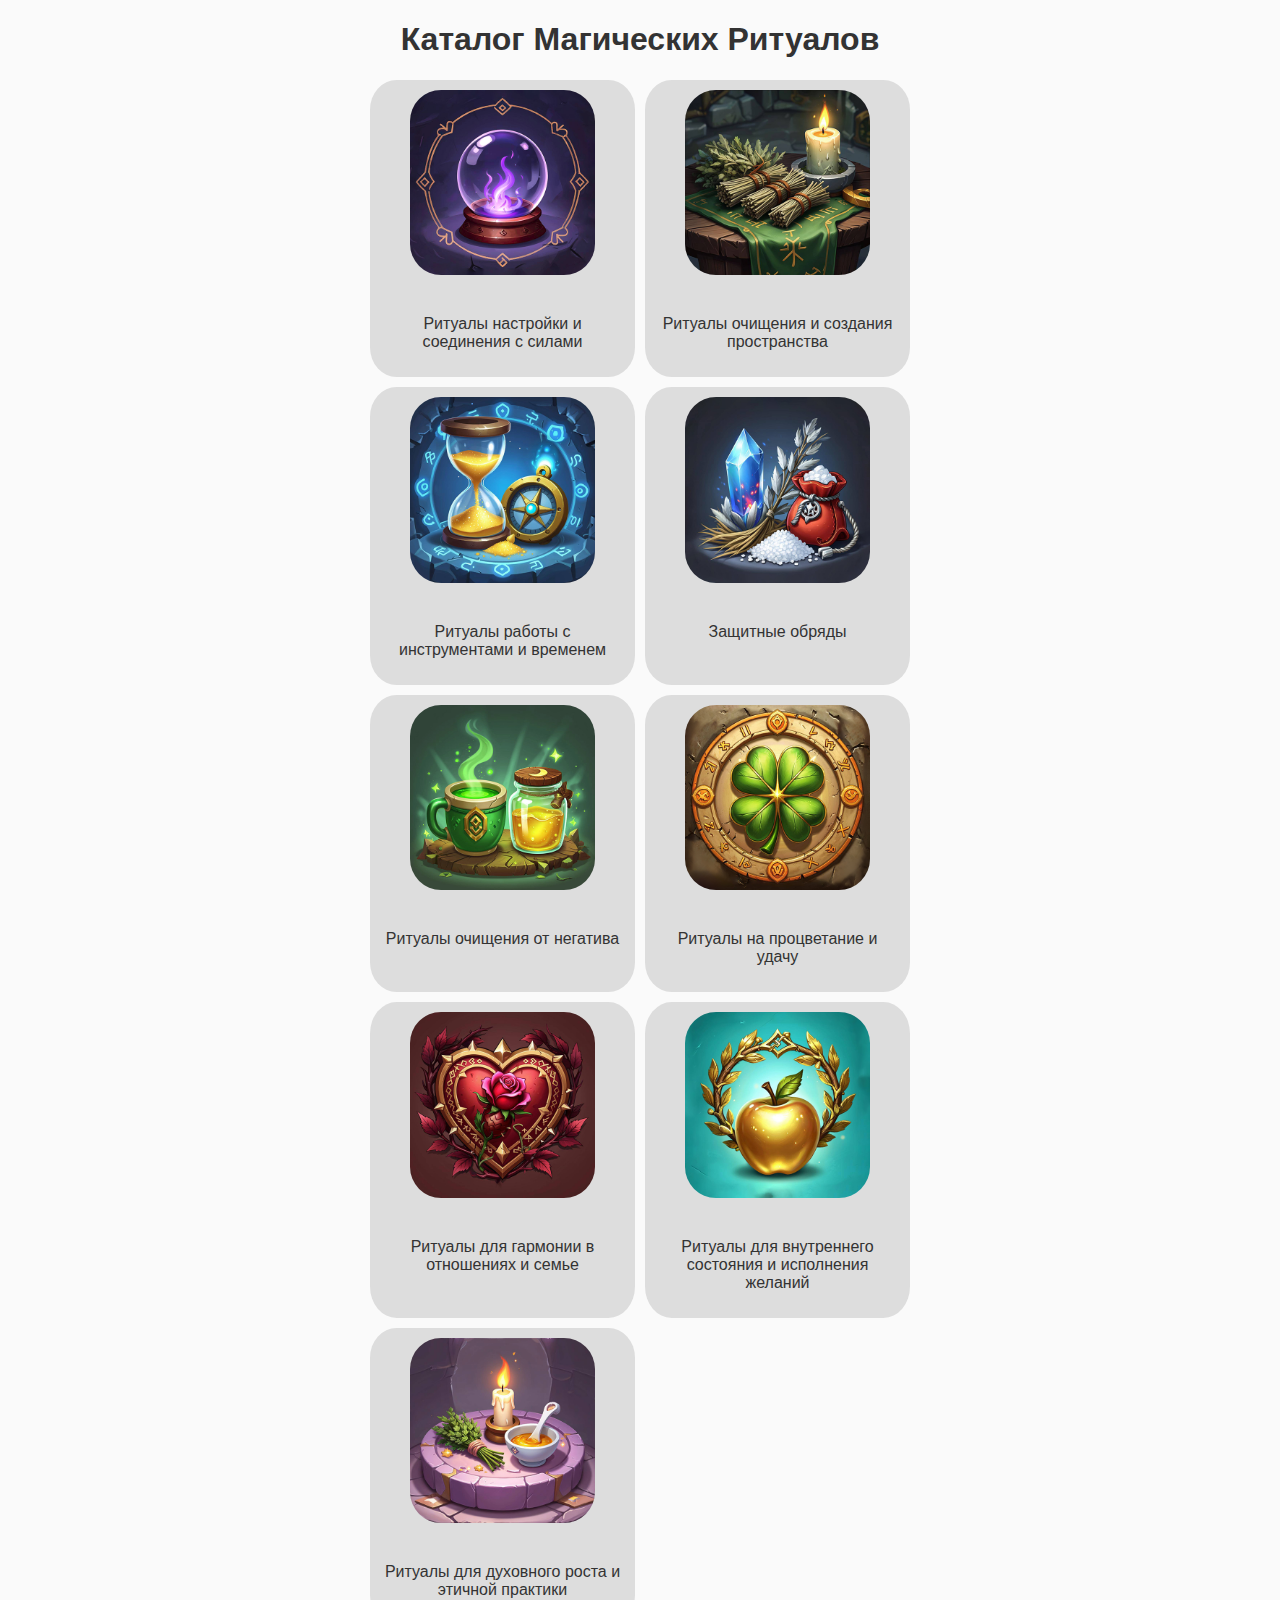
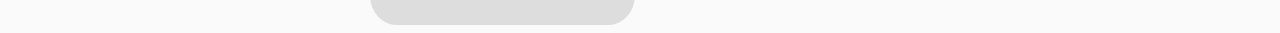
<file: white-book/index.html>
<!DOCTYPE html>
<html lang="en">
<head>
    <meta charset="UTF-8">
    <meta name="viewport" content="width=device-width, user-scalable=no">
    <meta http-equiv="X-UA-Compatible" content="ie=edge" />
    <meta http-equiv="Cache-Control" content="no-cache, no-store, must-revalidate">
    <meta http-equiv="Pragma" content="no-cache">
    <meta http-equiv="Expires" content="0">
    <meta name="description" content="Каталог Магических Ритуалов.">
    <meta name="keywords" content="ритуалы, обряды, магия, белая магия, защита от сглаза, javascript">
    <meta name="author" content="Kirill Savin">
    <meta property="og:title" content="Каталог Магических Ритуалов." />
    <meta property="og:description" content="Сборник магических ритуалов и заговоров на защиту." />
    <meta property="og:image" content="https://savinkirillnick.github.io/white-book/white-book.jpg" />
    <meta property="og:url" content="https://savinkirillnick.github.io/white-book/" />
    <meta property="og:type" content="website" />
    <meta name="twitter:card" content="summary_large_image" />
    <meta name="twitter:title" content="Каталог Магических Ритуалов." />
    <meta name="twitter:description" content="Сборник магических ритуалов и заговоров на защиту." />
    <meta name="twitter:image" content="https://savinkirillnick.github.io/white-book/white-book.jpg" />
    <link rel="icon" type="image/png" href="https://savinkirillnick.github.io/white-book/white-book.jpg">
    <title>Каталог Магических Ритуалов</title>
    <style>
        body {
            font-family: Arial, sans-serif;
            background-color: #fafafa;
            color: #333;
            text-align: center;
        }
        p {
            padding: 10px;
        }
        .screen {
            display: none;
            position: relative;
            max-width: 600px;
            left: 50%;
            transform: translate(-50%, 0%);
        }
        
        .screen.active {
            display: block;
        }
        
        .buttons-container {
            display: grid;
            grid-template-columns: repeat(2, 1fr);
            gap: 10px;
            padding: 0 5%;
        }
        
        .button {
            width: 100%;
            background-color: #ddd;
            border-radius: 10%;
            cursor: pointer;
        }
        .thumb {
            width: 70%;
            max-width: 220px;
            padding: 10px;
            border-radius: 20%;
        }
        .controls button {
            margin: 5px;
            padding: 3vw;
            background: transparent;
            border: 0;
            font-size: min(20pt, 5vw);
            cursor: pointer;
            transition: all 0.3s ease-in-out;
        }
        
        .controls button:hover {
            transform: scale(1.05);
        }
        
        .ritual-info {
            max-width: 600px;
            margin: 20px auto;
            padding: 20px;
            border: 1px solid #ccc;
            border-radius: 5px;
            background-color: white;
            box-shadow: 0 0 10px rgba(0, 0, 0, 0.1);
        }
    </style>
</head>
<body>

<!-- Первый экран (категории) -->
<div id="first-screen" class="screen active">
    <h1>Каталог Магических Ритуалов</h1>
    <div class="buttons-container">
    </div>
</div>

<!-- Второй экран (ритуал) -->
<div id="second-screen" class="screen">
    <div class="controls top-controls">
        <button onclick="goBackToCategories()">🔮</button>
        <button onclick="previousRitual()">◀️</button>
        <button onclick="nextRitual()">▶️</button>
        <button onclick="randomRitual()">✨</button>
    </div>
    <div class="ritual-info">
        <span id="catalog">Категория</span>
        <h2 id="title">Название ритуала</h2>
        <span id="desc">Описание</span>
    </div>
    <div class="controls bottom-controls">
        <button onclick="goBackToCategories()">🔮</button>
        <button onclick="previousRitual()">◀️</button>
        <button onclick="nextRitual()">▶️</button>
        <button onclick="randomRitual()">✨</button>
    </div>
</div>

<script>
// Массив категорий и соответствующие ритуалы
const catalog = [
    'Ритуалы настройки и соединения с силами',
    'Ритуалы очищения и создания пространства',
    'Ритуалы работы с инструментами и временем',
    'Защитные обряды',
    'Ритуалы очищения от негатива',
    'Ритуалы на процветание и удачу',
    'Ритуалы для гармонии в отношениях и семье',
    'Ритуалы для внутреннего состояния и исполнения желаний',
    'Ритуалы для духовного роста и этичной практики'
];

const spells = [
    [
        {name: 'Корни и Крона', desc: 'Медитация для ощущения связи с энергиями Земли...'},
        {name: 'Дарение Дыхания', desc: 'Простой ритуал благодарности стихиям...'},
        {name: 'Зарядка Первого Инструмента', desc: 'Обряд посвящения личного предмета...'}
    ],
    [
        {name: 'Омовение Четырех Вод', desc: 'Символическое умывание водой с травами...'},
        {name: 'Окуривание Круга', desc: 'Создание священного пространства с помощью дыма полыни...'},
        {name: 'Заклинание Светового Кокона', desc: 'Визуализация защитного кокона из света...' }
    ],
    [
        {name: 'Лунное Наследие', desc: 'Зарядка кристаллов или воды под определенной фазой Луны...'},
        {name: 'Шепот Трав', desc: 'Создание простого оберега-саше из трав...'},
        {name: 'Заговор на Острие Ножа (Атама)', desc: 'Ритуал очищения и намерения для магического ножа...'}
    ],
    [
        {name: 'Соляной Бастион', desc: 'Создание защитного барьера из соли на подоконниках и у порога...'},
        {name: 'Кукла-Страж', desc: 'Изготовление куклы-мотанки из личных вещей для охраны дома...'},
        {name: 'Зеркальный Щит', desc: 'Визуализация вокруг себя сферы, отражающей любой негатив...'},
        {name: 'Возвращение Отправленного', desc: 'Простой ритуал с яйцом для диагностики и снятия сглаза...'}
    ],
    [
        {name: 'Огненное Очищение', desc: 'Проведение свечой вдоль тела для «сжигания» привязок...'},
        {name: 'Зов Предков', desc: 'Медитация-обращение к родовому древу за защитой и силой...'},
        {name: 'Молитвенный Оберег', desc: 'Создание личного талисмана на основе молитвы или символа...'}
    ],
    [
        {name: 'Золотой Поток', desc: 'Ритуал «зарядки» кошелька монеткой и травами на изобилие...'},
        {name: 'Заговор на Доброго Покупателя', desc: 'Нашептывание на вещь, предназначенную для продажи...'},
        {name: 'Свеча Успеха', desc: 'Зажжение зеленой свечи с намерением на карьерный рост...'}
    ],
    [
        {name: 'Чаша Единства', desc: 'Совместное приготовление и питье заряженного напитка для разрешения конфликта...'},
        {name: 'Нить Понимания', desc: 'Ритуал с красной нитью на запястье для гармонии с близким человеком...'},
        {name: 'Оберег Сладкого Сна', desc: 'Создание мешочка с хмелем и лавандой для ребенка...'}
    ],
    [
        {name: 'Лунная Чаша', desc: 'Выливание воска в воду в полнолуние для гадания и «заякоривания» желания...'},
        {name: 'Изгнание Тоски', desc: 'Ритуал сжигания записки с описанием грусти...'},
        {name: 'Аффирмация Ясной Мысли', desc: 'Чтение специальных слов-настроев перед учебой или работой...'}
    ],
    [
        {name: 'Ритуал Трех Свечей', desc: 'Прощение себя, другого человека и ситуации...'},
        {name: 'Гадание на Картах-Советчиках', desc: 'Простой трехкарточный расклад для получения подсказки...'},
        {name: 'Обряд Благодарности', desc: 'Ежедневная практика благодарения Вселенной за 3 конкретные вещи...'},
        {name: 'Ритуал Невмешательства', desc: 'Символическое завязывание узелка на веревке как знак принятия чужого выбора и передачи ситуации в руки высших сил...'}
    ]
];

// Текущие индексы категории и ритуала
let currentCategoryIndex = null;
let currentSpellIndex = 0;

// Отображение кнопок категорий вертикально
document.querySelector('.buttons-container').innerHTML = `
    ${catalog.map((cat, index) => `<div class="button" onclick="selectCategory(${index})"><img src="https://savinkirillnick.github.io/white-book/cat_${index}.jpg" class="thumb"><br><p>${cat}</p></div>`).join('')}
`;

// Выбор категории
function selectCategory(index) {
    currentCategoryIndex = index;
    currentSpellIndex = 0;
    
    // Скрываем выбор категорий
    activateScreen("second-screen");
    
    // Показываем выбранный ритуал
    renderSelectedRitual();

}

// Функции для изменения активного экрана
function activateScreen(screenId) {
    document.querySelectorAll(".screen").forEach(el => el.classList.remove("active"));
    document.getElementById(screenId).classList.add("active");
}

// Переход на экран категорий
function goBackToCategories() {
    activateScreen("first-screen");
}

// Функция рендера текущего ритуала
function renderSelectedRitual() {
    const selectedRitual = spells[currentCategoryIndex][currentSpellIndex]; // Получаем текущий ритуал
    document.getElementById("catalog").textContent = catalog[currentCategoryIndex];
    document.getElementById("title").textContent = selectedRitual.name;
    document.getElementById("desc").innerHTML = selectedRitual.desc;
}

// Следующий ритуал
function nextRitual() {
    currentSpellIndex++; // Переходим к следующему ритуалу
    if (currentSpellIndex >= spells[currentCategoryIndex].length) {
        currentSpellIndex = 0; // Переносимся на начало категории
    }
    renderSelectedRitual(); // Редерим текущий ритуал
}

// Предыдущий ритуал
function previousRitual() {
    currentSpellIndex--; // Переходим к предыдущему ритуалу
    if (currentSpellIndex < 0) {
        currentSpellIndex = spells[currentCategoryIndex].length - 1; // Переносимся на конец категории
    }
    renderSelectedRitual(); // Редерим текущий ритуал
}

// Случайный ритуал
function randomRitual() {
    currentSpellIndex = Math.floor(Math.random() * spells[currentCategoryIndex].length); // Генерируем случайный индекс
    renderSelectedRitual(); // Редерим текущий ритуал
}

</script>
</body>
</html>
</file>
<file: miniablo/styles.css>
/* Обычный */
@font-face {
    font-family: "Miniablo";
    font-style: normal;
    font-weight: 400;
    /* Браузер сначала попробует найти шрифт локально */
    src: local(""),
        /* Если не получилось, загрузит ttf */
        url("./fonts/MiniabloRegular.ttf") format("truetype");
}

@font-face {
font-family: "MiniabloBold";
font-style: normal;
font-weight: 400;
/* Браузер сначала попробует найти шрифт локально */
src: local(""),
        /* Если не получилось, загрузит ttf */
        url("./fonts/MiniabloBold.ttf") format("truetype");
}

* {
    -webkit-touch-callout: none; /* iOS Safari */
    -webkit-user-select: none;   /* Chrome/Safari/Opera */
    -khtml-user-select: none;    /* Konqueror */
    -moz-user-select: none;      /* Firefox */
    -ms-user-select: none;       /* Internet Explorer/Edge */
    user-select: none; 
}

body {
    font-family: "Miniablo";
    background-color: black;
    margin: 0;
    padding: 0;
}
.container {
    text-align: center;
}

.title_head {
    position: absolute;
    font-family: "MiniabloBold";
    width: auto;
    height: auto;
    font-size: min(20vw, 20vh);
    top: 50%;
    left: 50%;
}
.split_1 {
    translate: -50% -92.5%;
    color: #c00;
}
.split_2 {
    translate: -50% -100%;
    color: #eb0;
}
.title_desc {
    width: auto;
    height: auto;
    font-size: min(5vw, 10vh);
    color: #c90;
    top: 50%;
    left: 50%;
    translate: -50% 0;
    position: absolute;
}
.bottom_press {
    position: absolute;
    width: auto;
    height: auto;
    font-size: min(5vw, 10vh);
    color: #333;
    top: 100%;
    left: 50%;
    translate: -50% -100%;
}
.title_bg {
    position: absolute;
    top: 50%;
    left: 50%;
    translate: -50% -60%;
    width: min(50vw, 50vh);
    height: min(50vw, 50vh);
    background-color: black;
    box-shadow: inset 0 calc(max(-30vw, -30vh)) 0 calc(min(10vw, 10vh)) #300;
    z-index: -1;
}
.menu_head {
    position: absolute;
    font-family: "MiniabloBold";
    width: auto;
    height: auto;
    font-size: min(20vw, 20vh);
    top: 40%;
    left: 50%;
}
.button {
    position: absolute;
    font-family: 'MiniabloBold';
    width: auto;
    height: auto;
    padding: min(2vw, 2vh);
    font-size: min(5vw, 5vh);
    top: 50%;
    left: 50%;
}
.button_start {
    translate: -50% -50%;
    background-color: #900;
    color: #c90;
}
.button_continue {
    translate: -50% 60%;
    background-color: #900;
    color: #c90;
}
.button_demo {
    translate: -50% 170%;
    background-color: #900;
    color: #c90;
}
.full_screen {
    width: 100vw;
    height: 100vh;
}

.flex_container {
    width: min(100vw, 100vh);
    display: flex;
    margin: auto;
}
.hero_tile {
    width: 50%;
    height: auto;
    color: #663;
    font-size: min(5vw, 5vh);
    margin: auto;
}
.hero_warrior {
    width: min(5vw, 5vh);
    height: calc(3* min(5vw, 5vh));
    background: #988;
    box-shadow: inset 0 calc(min(4vw, 4vh)) 0 0 #ffd;
}
.hero_mage {
    width: min(5vw, 5vh);
    height: calc(3* min(5vw, 5vh));
    background: #889;
    box-shadow: inset 0 calc(min(4vw, 4vh)) 0 0 #ffd;
}
.hero_selected {
    width: min(5vw, 5vh);
    height: auto;
    border: min(1vw, 1vh) solid transparent;
    margin: auto;
}
.hero_selected:hover {
    border: min(1vw, 1vh) solid #c90;
}
</file>
